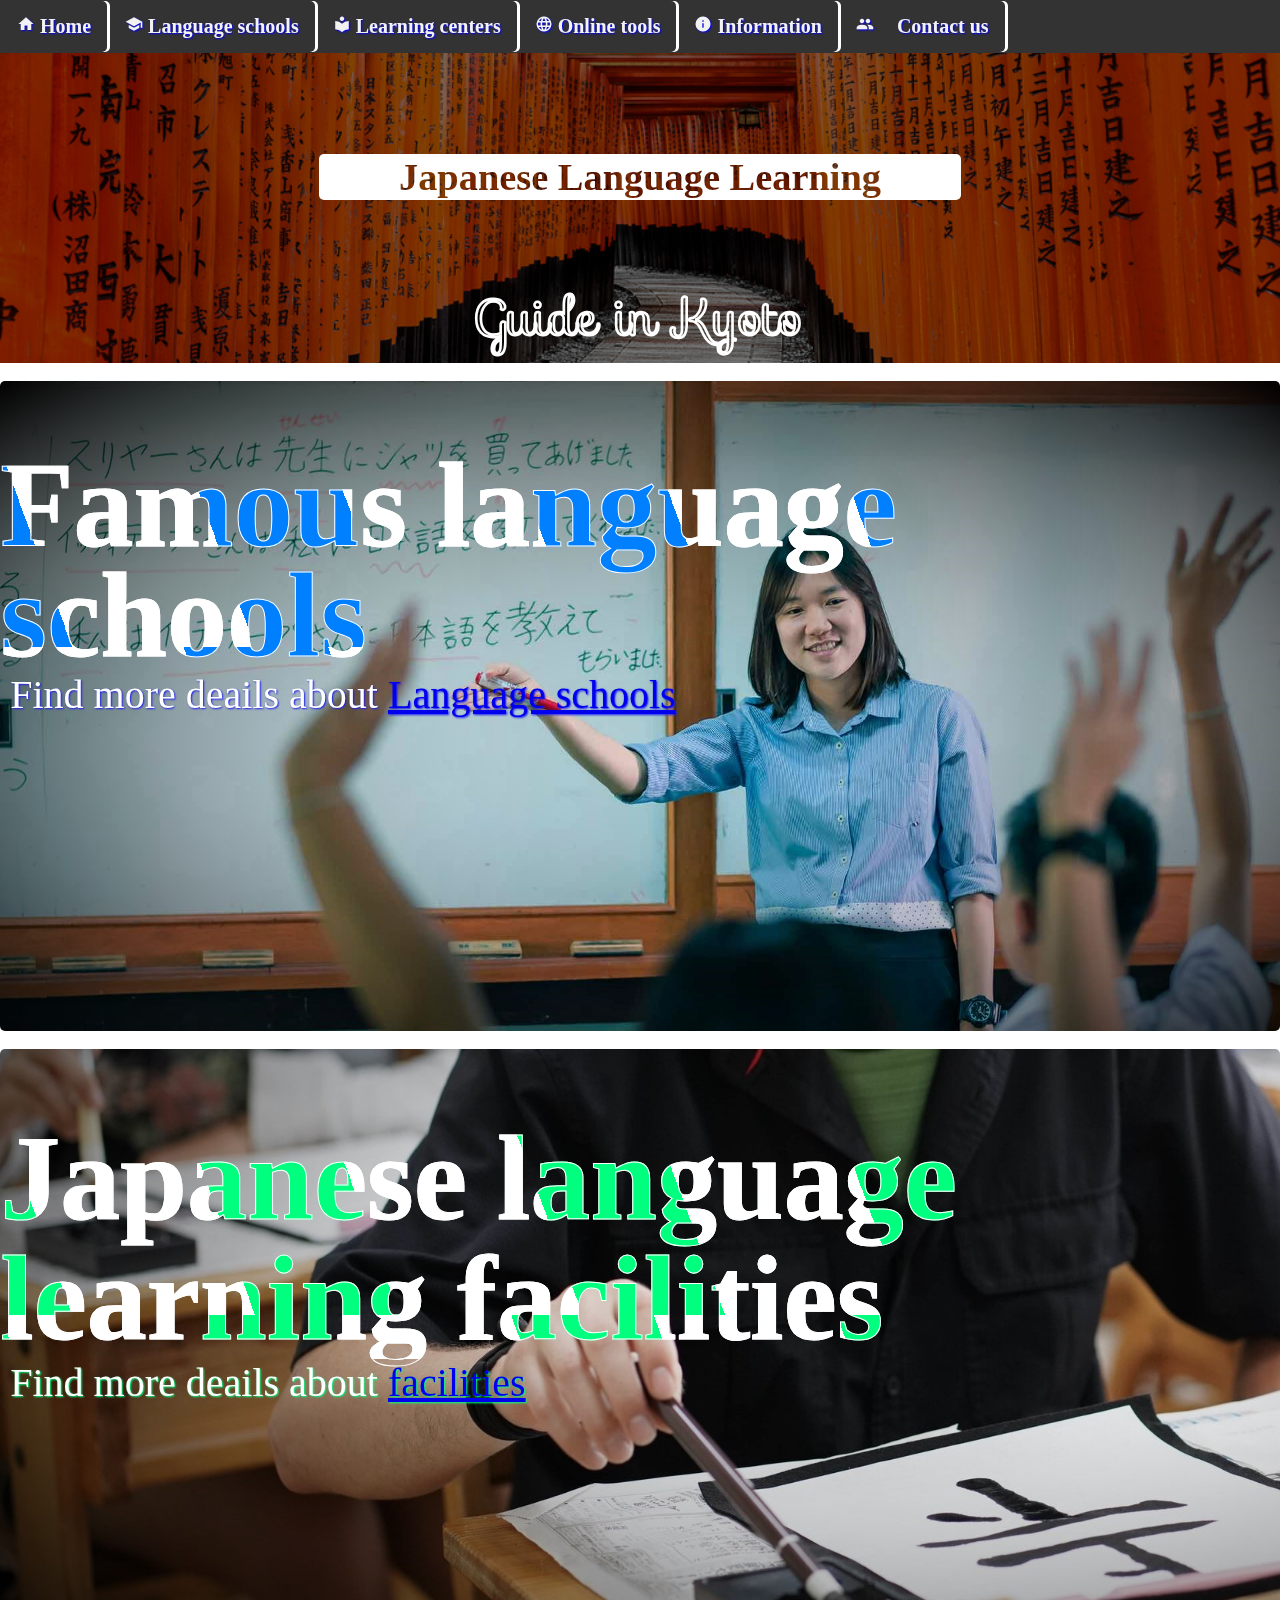
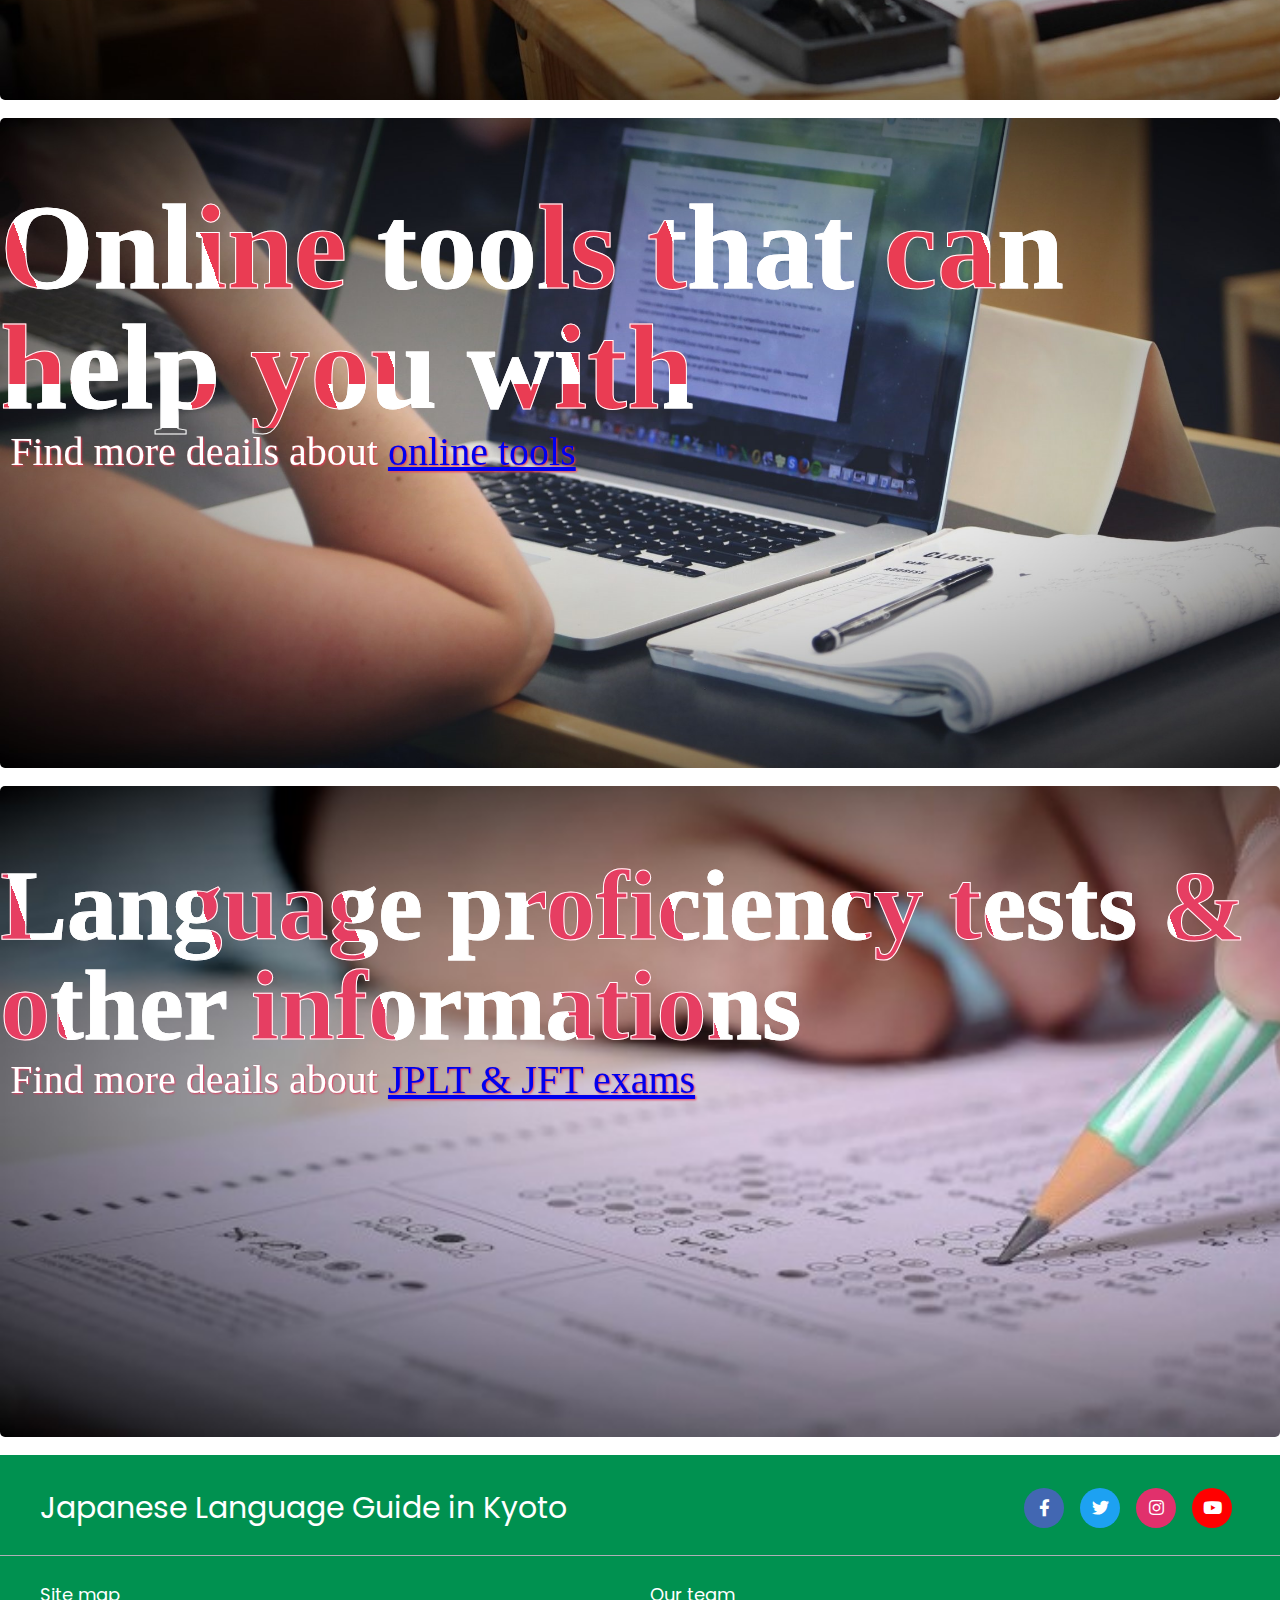
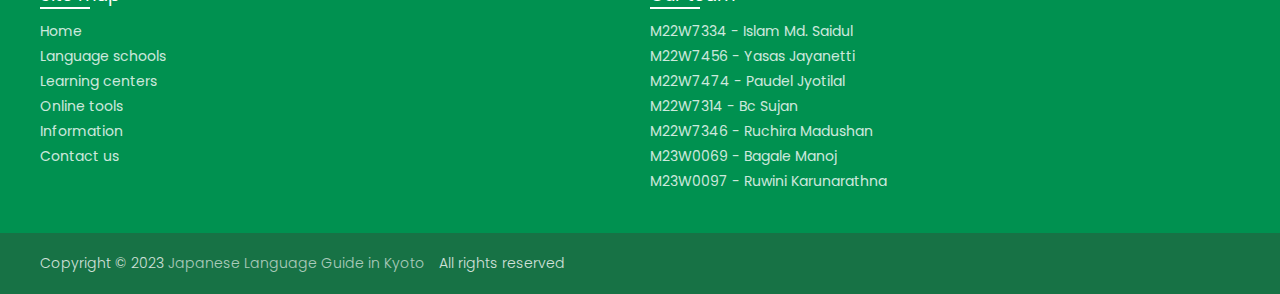
<file: index.html>
<!DOCTYPE html>
<html>
	<head>
		<meta charset="UTF-8" />
		<meta name="viewport" content="width=device-width, initial-scale=1.0" />
		<link rel="stylesheet" href="https://fonts.googleapis.com/icon?family=Material+Icons">
		<link rel="stylesheet" href="https://cdnjs.cloudflare.com/ajax/libs/font-awesome/5.15.2/css/all.min.css"/>
		<link rel="stylesheet" href="css/styles.css">
		
		<!-- Bootstrap -->
		<link rel="stylesheet" href="https://cdn.jsdelivr.net/npm/bootstrap@5.2.3/dist/css/bootstrap.min.css"
		integrity="sha384-rbsA2VBKQhggwzxH7pPCaAqO46MgnOM80zW1RWuH61DGLwZJEdK2Kadq2F9CUG65"
		crossorigin="anonymous"
		/>
		<script
		src="https://cdn.jsdelivr.net/npm/bootstrap@5.2.3/dist/js/bootstrap.min.js"
		integrity="sha384-cuYeSxntonz0PPNlHhBs68uyIAVpIIOZZ5JqeqvYYIcEL727kskC66kF92t6Xl2V"
		crossorigin="anonymous"
		/>
		</script>
		
		<title>Japanese Language Guide in Kyoto</title>
	</head>
	
	<body>
		<!-- navigation bar -->
		<div class="topnav">
		  <a class="home" href="index.html"><i class="material-icons">home</i>  Home	</a>
		  
		  <a href="pages/language_schools.html"><i class="material-icons">school</i>  Language schools</a>
		  
		  <a href="pages/learning_centers.html"><i class="material-icons">local_library</i>  Learning centers</a>
		  
		  <a href="pages/online_tools.html"><i class="material-icons">language</i>  Online tools</a>
		   
		  <a href="pages/info.html"><i class="material-icons">info</i> Information</a>
		   
		  <a class="contact" href="pages/contact_us.html"><i class="material-icons">groups</i>  Contact us</a>
		   
		   
		</div>
		
		<!-- header section -->
		<div class="header">
		  <div class="text">Japanese Language Learning</div>
		  <div class="subtext">
		  <h2><span>Guide </span><span>in </span><span>Kyoto </span></div></h2>
		</div>
		
		</br>
		<!-- Content section -->
		<div class="maincontent">
			
			<div class="school">
				<div class="school-text">
					
					<h2>Famous language schools</h2>
					<p>Find more deails about <a href="pages/language_schools.html">Language schools</a></p>
			
				</div>
			</div>
			</br>
			
			<div class="center">
				<div class="center-text">
					
					<h2>Japanese language learning facilities </h2>
					<p>Find more deails about <a href="pages/learning_centers.html"> facilities</a></p>
			
				</div>
			</div>
			</br>
			
			<div class="web">
				<div class="web-text">
					
					<h2>Online tools that can help you with </h2>
					<p>Find more deails about <a href="pages/online_tools.html"> online tools</a></p>
			
				</div>
			</div>
			</br>
			
			<div class="info">
						<div class="info-text">
							
							<h2>Language proficiency tests & other informations </h2>
							<p>Find more deails about <a href="pages/info.html"> JPLT & JFT exams</a></p>
					
						</div>
					</div>
					</br>
		</div>
		
		<!-- footer Section -->
        <footer>
		<div class="content">
		  <div class="top">
			<div class="logo-details">
			  <span class="logo_name">Japanese Language Guide in Kyoto</span>
			</div>
			<div class="media-icons">
			  <a href="#"><i class="fab fa-facebook-f"></i></a>
			  <a href="#"><i class="fab fa-twitter"></i></a>
			  <a href="#"><i class="fab fa-instagram"></i></a>
			  <a href="#"><i class="fab fa-youtube"></i></a>
			</div>
		  </div>
		  <div class="link-boxes">
			<ul class="box">
			  <li class="link_name">Site map</li>
			  <li><a href="index.html">Home</a></li>
			  <li><a href="pages/language_schools.html">Language schools</a></li>
			  <li><a href="pages/learning_centers.html">Learning centers</a></li>
			  <li><a href="pages/online_tools.html">Online tools</a></li>
			  <li><a href="pages/info.html">Information</a></li>
			  <li><a href="pages/contact_us.html">Contact us</a></li>
			</ul>
			<ul class="box">
			  <li class="link_name">Our team</li>
			  <li><a href="#">M22W7334 - Islam Md. Saidul</a></li>
			  <li><a href="#">M22W7456 - Yasas Jayanetti</a></li>
			  <li><a href="#">M22W7474 - Paudel Jyotilal</a></li>
			  <li><a href="#">M22W7314 - Bc Sujan</a></li>
			  <li><a href="#">M22W7346 - Ruchira Madushan</a></li>
			  <li><a href="#">M23W0069 - Bagale Manoj</a></li>
			  <li><a href="#">M23W0097 - Ruwini Karunarathna</a></li>
			</ul>
			
		  </div>
		</div>
		<div class="bottom-details">
		  <div class="bottom_text">
			<span class="copyright_text">Copyright © 2023 <a href="#">Japanese Language Guide in Kyoto</a> All rights reserved</span>
		  </div>
		</div>
		
		</footer>
	
		
		
		 
	</body>
</html>
</file>
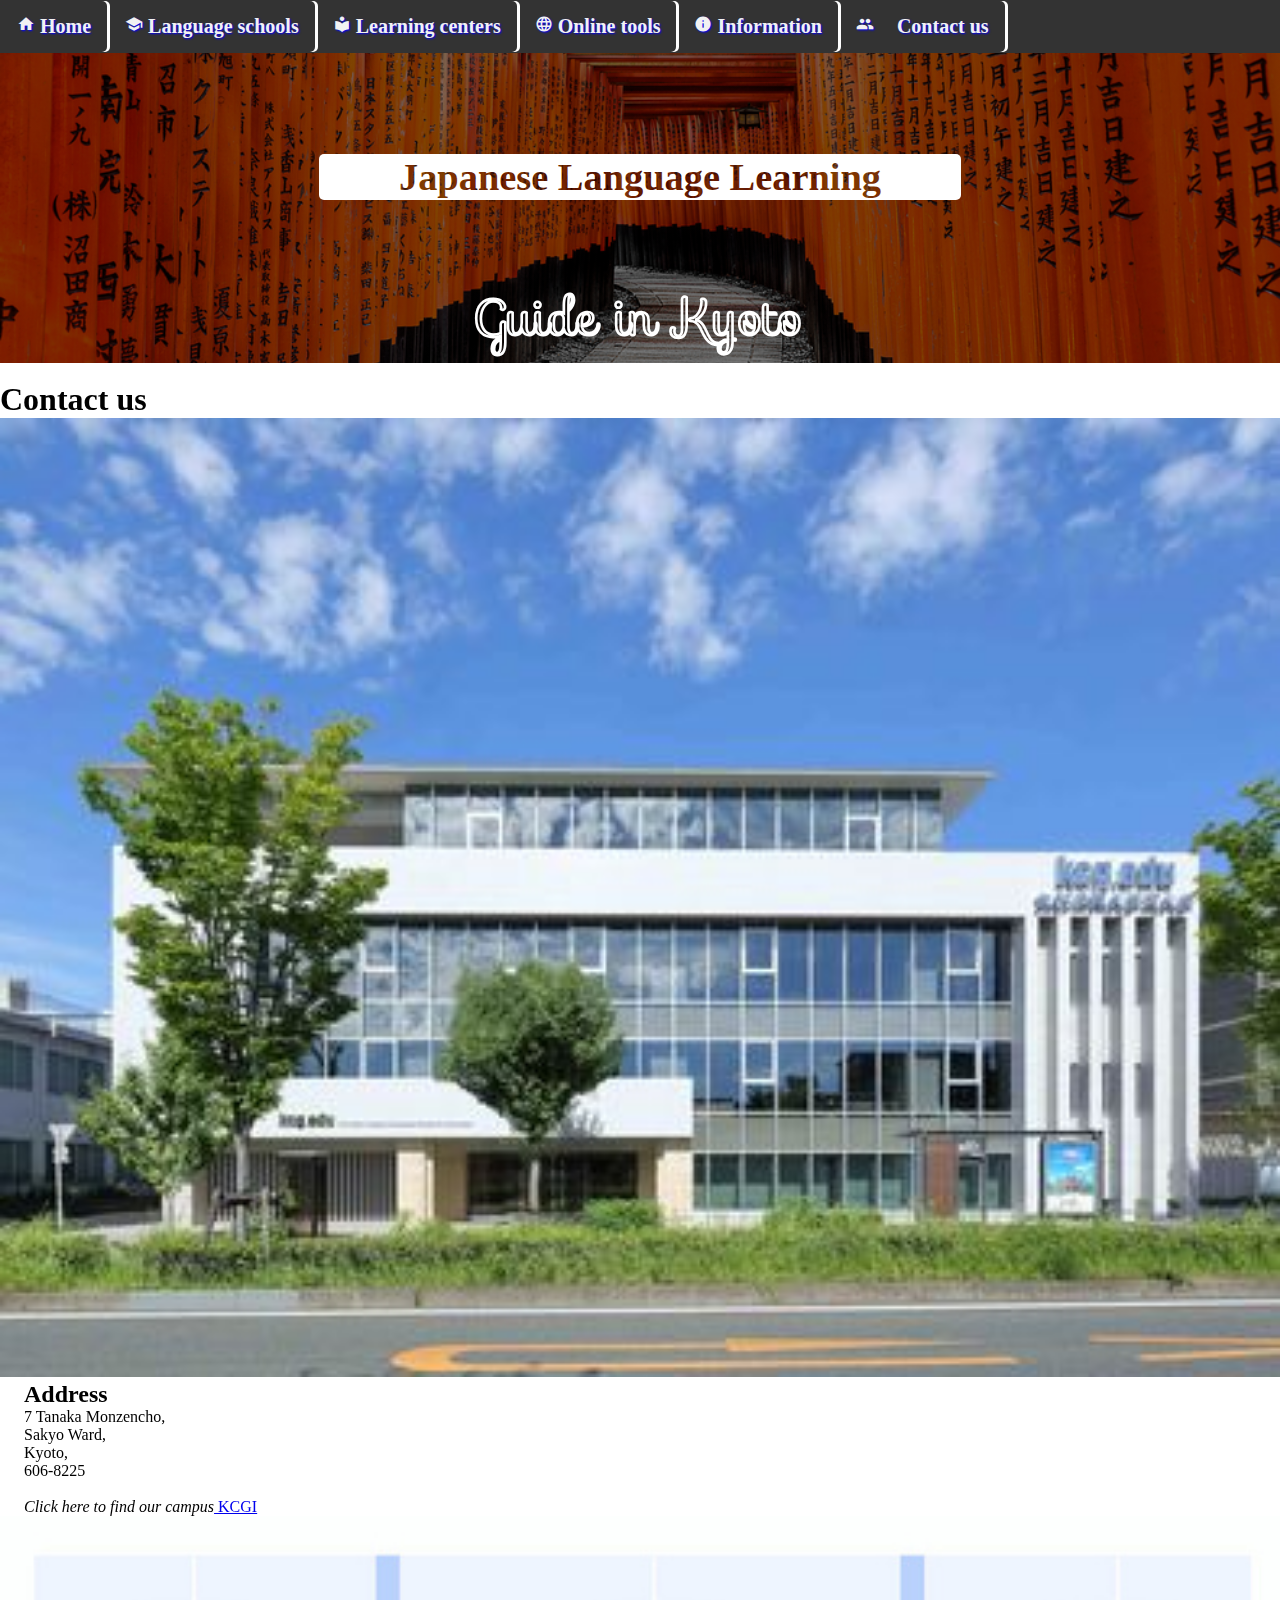
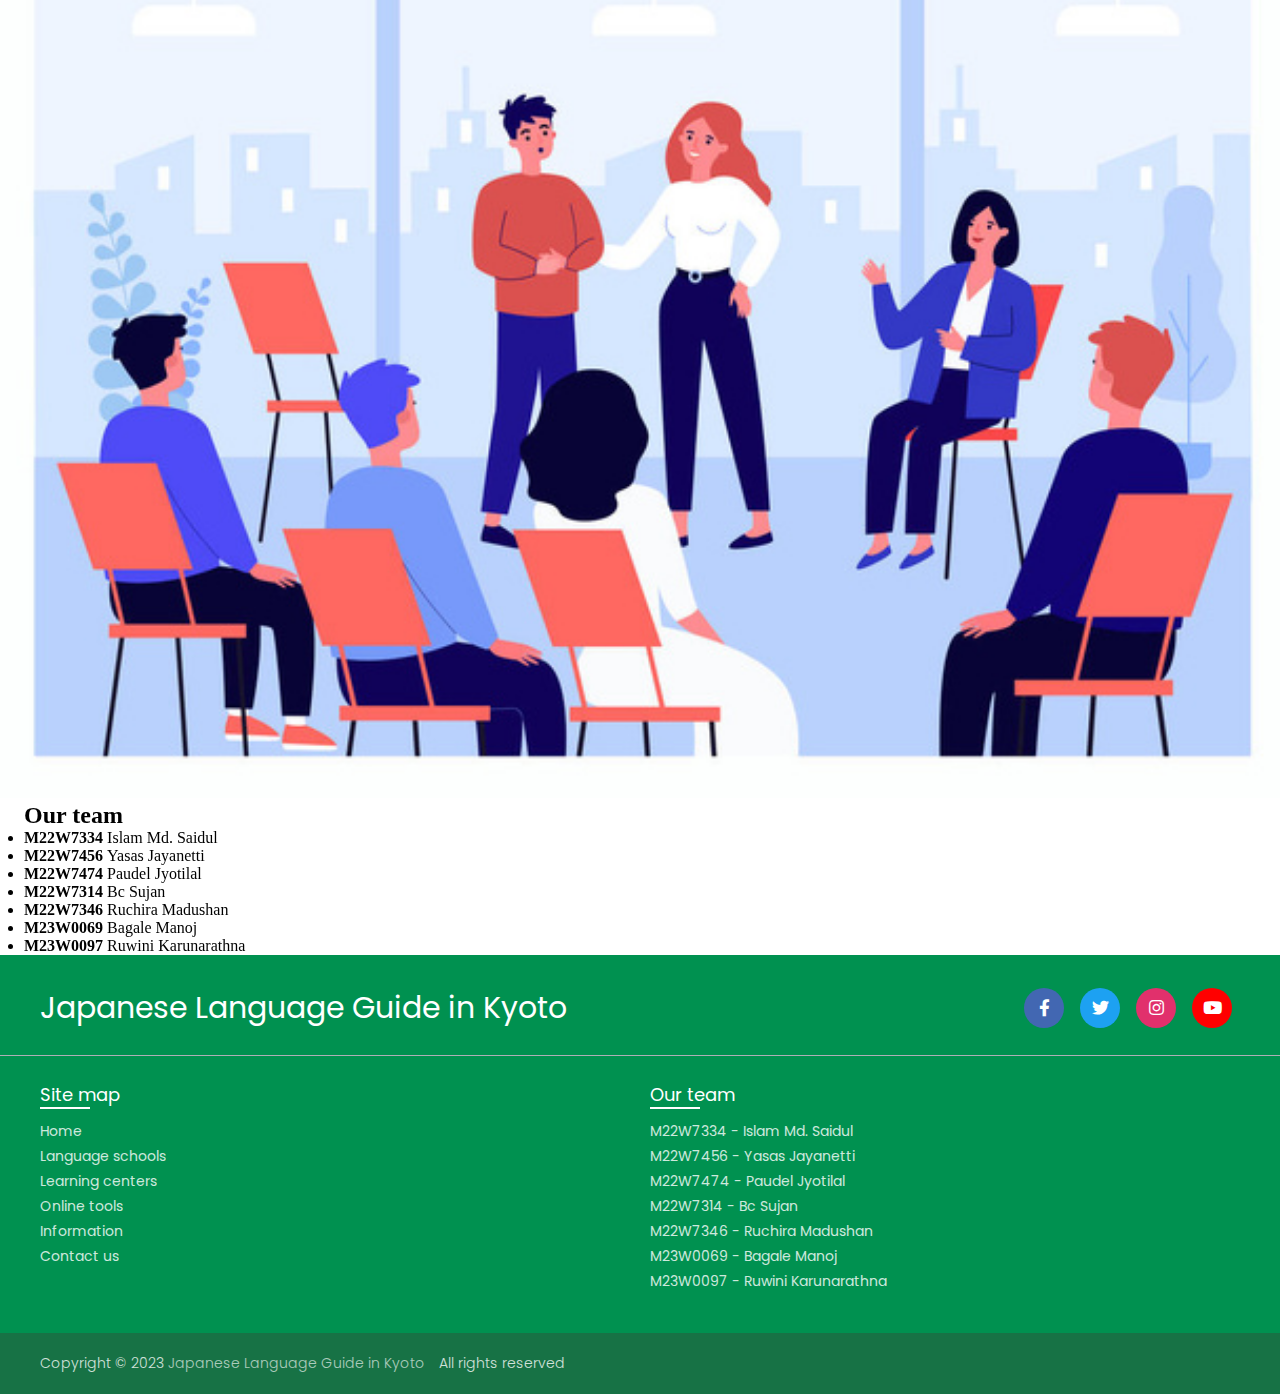
<file: pages/contact_us.html>
<!DOCTYPE html>
<html>
	<head>
		<meta charset="UTF-8" />
		<meta name="viewport" content="width=device-width, initial-scale=1.0" />
		<link rel="stylesheet" href="https://fonts.googleapis.com/icon?family=Material+Icons">
		<link rel="stylesheet" href="https://cdnjs.cloudflare.com/ajax/libs/font-awesome/5.15.2/css/all.min.css"/>
		<link rel="stylesheet" href="../css/styles.css">
		<link rel="stylesheet" href="../css/styles2.css">
		
		<!-- Bootstrap -->
		<link rel="stylesheet" href="https://cdn.jsdelivr.net/npm/bootstrap@5.2.3/dist/css/bootstrap.min.css"
		integrity="sha384-rbsA2VBKQhggwzxH7pPCaAqO46MgnOM80zW1RWuH61DGLwZJEdK2Kadq2F9CUG65"
		crossorigin="anonymous"
		/>
		<script
		src="https://cdn.jsdelivr.net/npm/bootstrap@5.2.3/dist/js/bootstrap.min.js"
		integrity="sha384-cuYeSxntonz0PPNlHhBs68uyIAVpIIOZZ5JqeqvYYIcEL727kskC66kF92t6Xl2V"
		crossorigin="anonymous"
		/>
		</script>
		
		
		<title>Japanese Language Guide in Kyoto</title>
	</head>
	
	<body>
		<!-- navigation bar -->
		<div class="topnav">
		  <a class="home" href="../index.html"><i class="material-icons">home</i>  Home	</a>
		  
		  <a href="language_schools.html"><i class="material-icons">school</i>  Language schools</a>
		  
		  <a href="learning_centers.html"><i class="material-icons">local_library</i>  Learning centers</a>
		  
		  <a href="online_tools.html"><i class="material-icons">language</i>  Online tools</a>
		   
		  <a href="info.html"><i class="material-icons">info</i> Information</a>
		   
		  <a class="contact" href="contact_us.html"><i class="material-icons">groups</i>  Contact us</a>
		   
		</div>
		
		<!-- header section -->
		<div class="header">
		  <div class="text">Japanese Language Learning</div>
		  <div class="subtext">
		  <h2><span>Guide </span><span>in </span><span>Kyoto </span></div></h2>
		</div>
		
		</br>
		
		<!-- Content section -->
		<div class="maincontent">
		<div class="online">
      <h1 class="text-center">Contact us</h1>
     
      <div class="row my-5">
        <div class="col-6 d-flex justify-content-center align-items-center flex-column">
          <div class="image">
            <img
              src="../img/contact/kcgi.jpeg"
              alt="KCGI"
            />
			
          </div>
        </div>
        <div class="col-4 d-flex justify-content-center align-items-center flex-column">
          <div class="description">
            <h2>Address</h2>
            <span>
			  7 Tanaka Monzencho,</br>Sakyo Ward,</br>Kyoto,</br>606-8225
               <br /><br />
              <em>Click here to find our campus</em><a href="https://goo.gl/maps/C5v7oVYHSjQXw46LA" target="_blank"> KCGI</a>
            </span>
          </div>
        </div>
      </div>
	 
      <div class="row my-5  flex-row-reverse">
        <div class="col-6 d-flex justify-content-center align-items-center flex-column">
          <div class="image">
            <img
              src="../img/contact/team.jpg"
              alt="Team"
            />
            
          </div>
        </div>
        <div class="col-5 d-flex justify-content-center align-items-center flex-column">
          <div class="description">
            <h2>Our team</h2>
            <span>
              <ul>
				<li><b>M22W7334 </b>Islam Md. Saidul</li>
				<li><b>M22W7456 </b>Yasas Jayanetti</li>
				<li><b>M22W7474 </b>Paudel Jyotilal</li>
				<li><b>M22W7314 </b>Bc Sujan</li>
				<li><b>M22W7346 </b>Ruchira Madushan</li>
				<li><b>M23W0069 </b>Bagale Manoj</li>
				<li><b>M23W0097 </b>Ruwini Karunarathna</li>
			  </ul>
             </span>
          </div>
        </div>
      </div>
	</div>
		
		
		<!-- footer Section -->
        <footer>
		<div class="content">
		  <div class="top">
			<div class="logo-details">
			  <span class="logo_name">Japanese Language Guide in Kyoto</span>
			</div>
			<div class="media-icons">
			  <a href="#"><i class="fab fa-facebook-f"></i></a>
			  <a href="#"><i class="fab fa-twitter"></i></a>
			  <a href="#"><i class="fab fa-instagram"></i></a>
			  <a href="#"><i class="fab fa-youtube"></i></a>
			</div>
		  </div>
		  <div class="link-boxes">
			<ul class="box">
			  <li class="link_name">Site map</li>
			  <li><a href="../index.html">Home</a></li>
			  <li><a href="language_schools.html">Language schools</a></li>
			  <li><a href="learning_centers.html">Learning centers</a></li>
			  <li><a href="online_tools.html">Online tools</a></li>
			  <li><a href="info.html">Information</a></li>
			  <li><a href="contact_us.html">Contact us</a></li>
			</ul>
			<ul class="box">
			  <li class="link_name">Our team</li>
			  <li><a href="#">M22W7334 - Islam Md. Saidul</a></li>
			  <li><a href="#">M22W7456 - Yasas Jayanetti</a></li>
			  <li><a href="#">M22W7474 - Paudel Jyotilal</a></li>
			  <li><a href="#">M22W7314 - Bc Sujan</a></li>
			  <li><a href="#">M22W7346 - Ruchira Madushan</a></li>
			  <li><a href="#">M23W0069 - Bagale Manoj</a></li>
			  <li><a href="#">M23W0097 - Ruwini Karunarathna</a></li>
			</ul>
			
		  </div>
		</div>
		<div class="bottom-details">
		  <div class="bottom_text">
			<span class="copyright_text">Copyright © 2023 <a href="#">Japanese Language Guide in Kyoto</a> All rights reserved</span>
		  </div>
		</div>
		
		</footer>
	
		
		
		 
	</body>
</html>
</file>
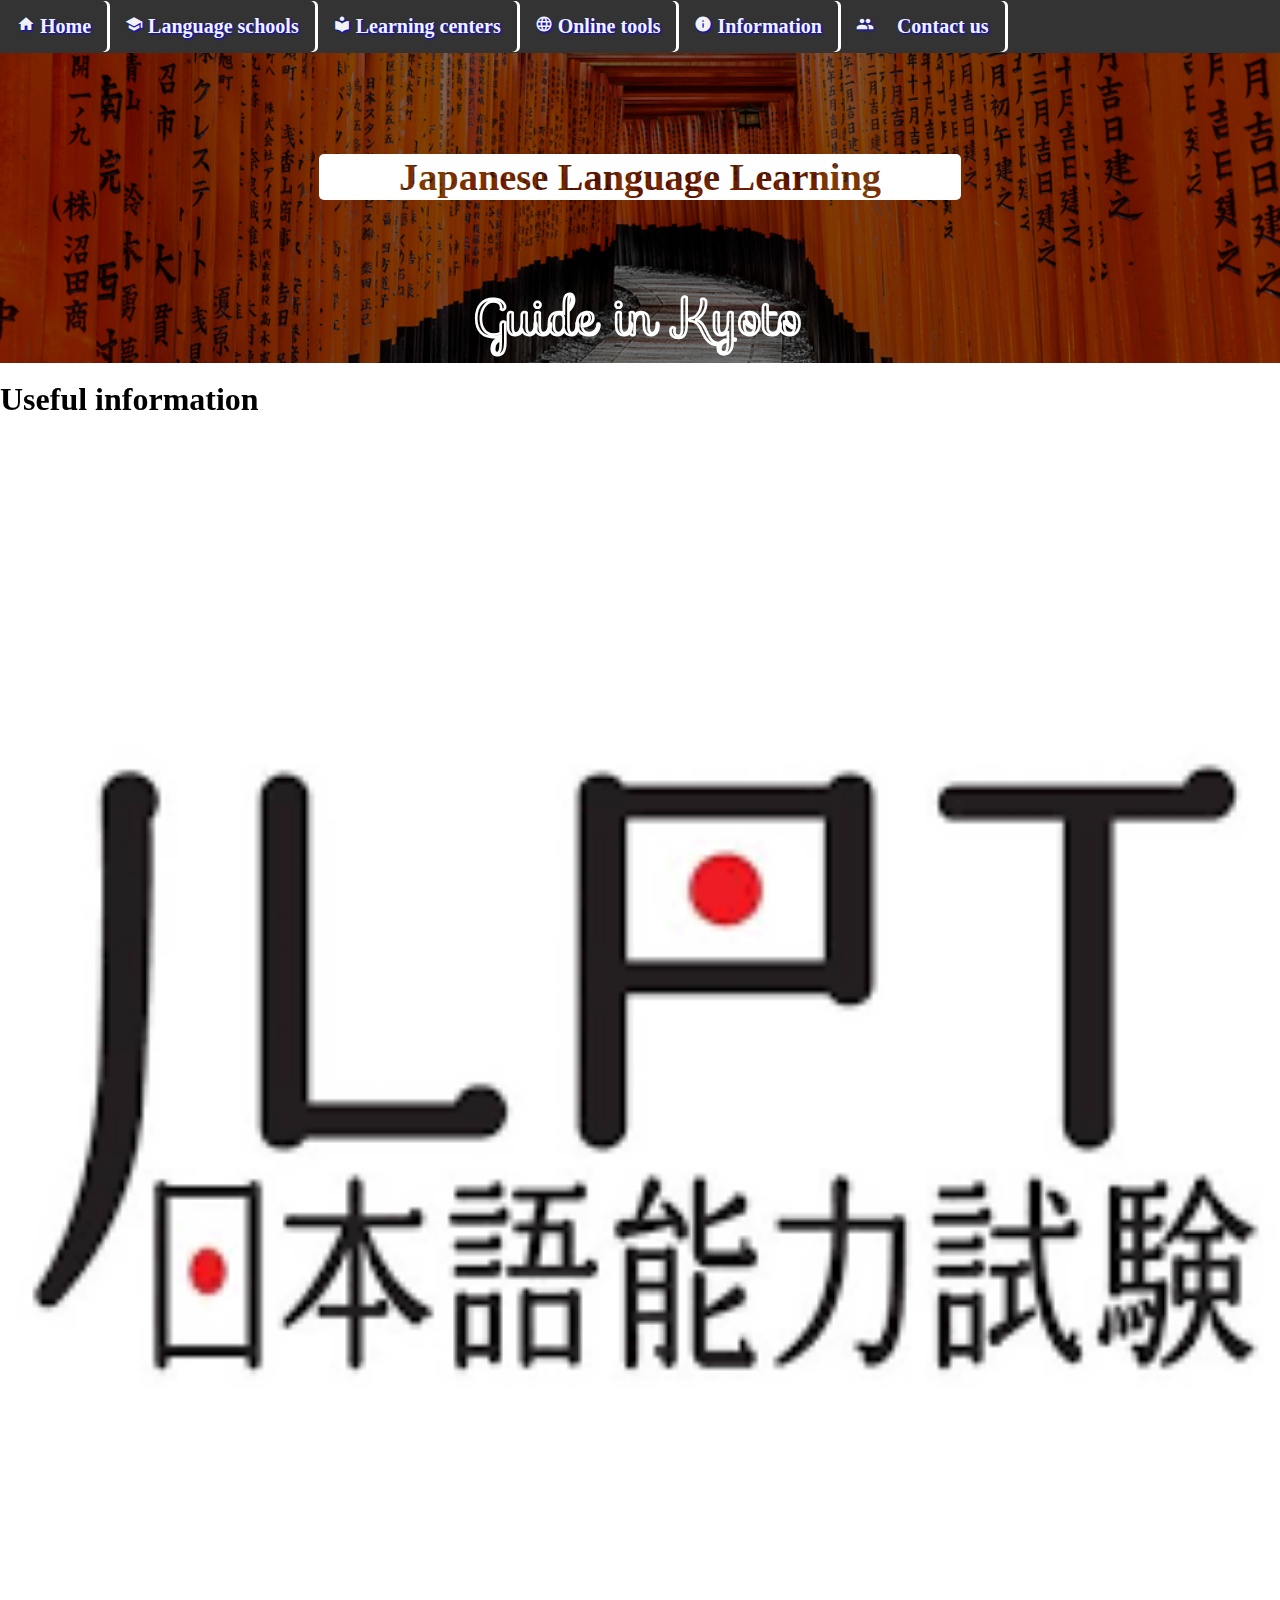
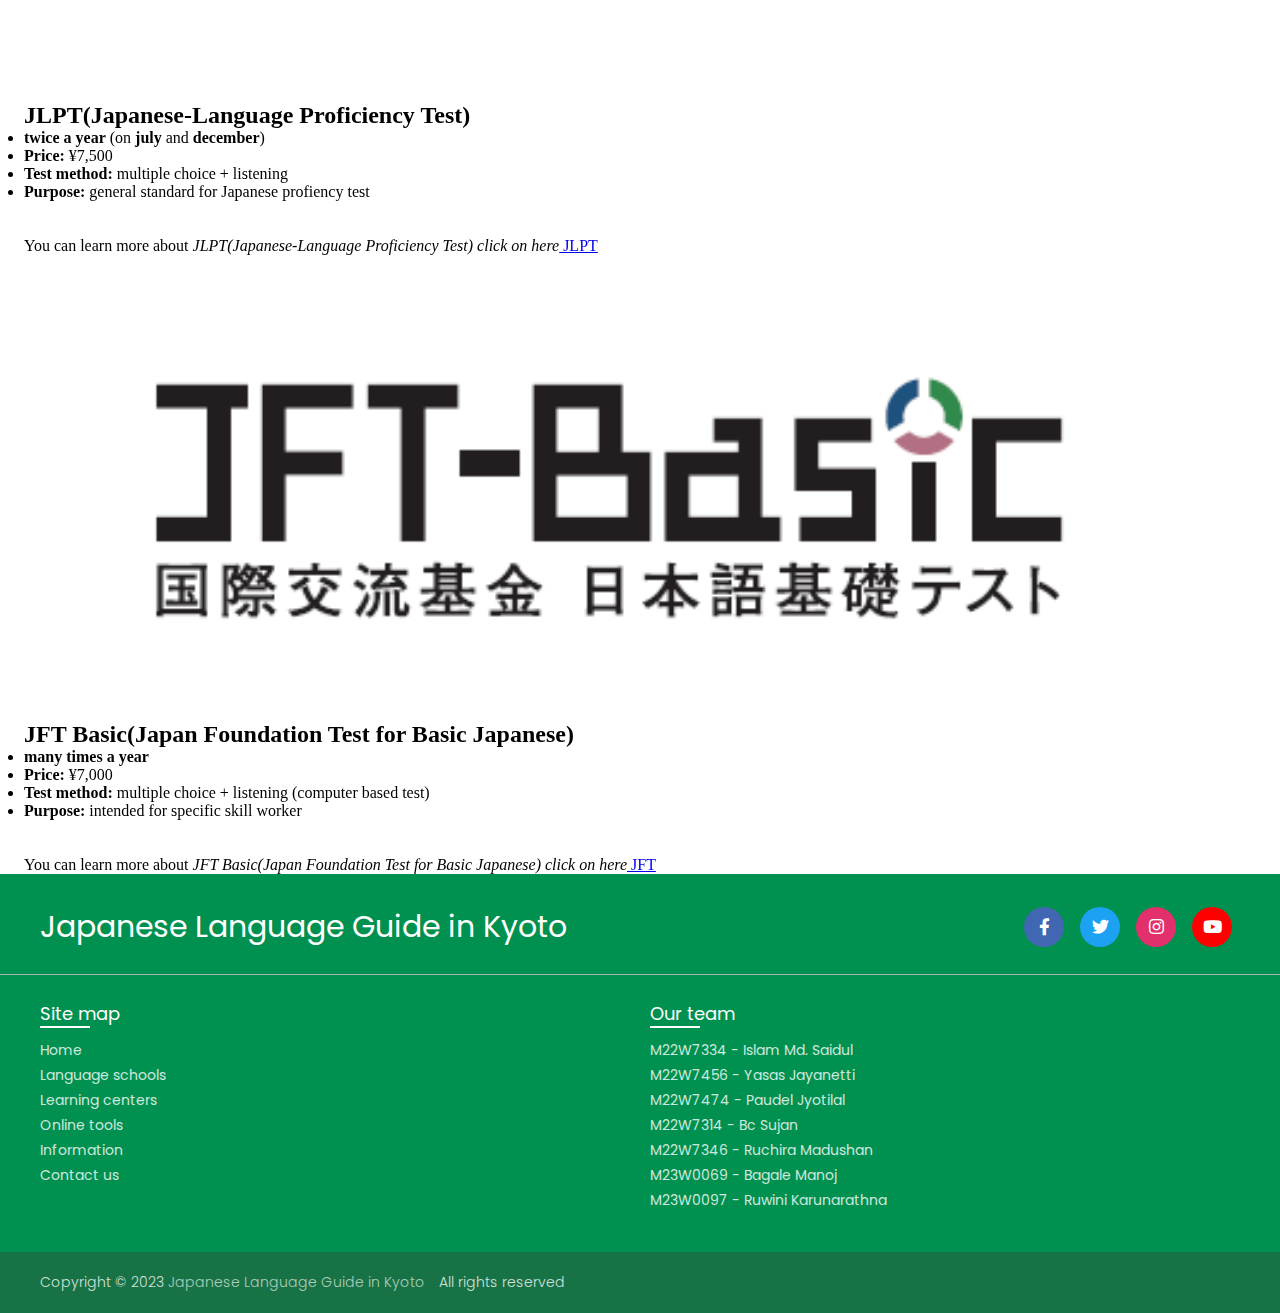
<file: pages/info.html>
<!DOCTYPE html>
<html>
	<head>
		<meta charset="UTF-8" />
		<meta name="viewport" content="width=device-width, initial-scale=1.0" />
		<link rel="stylesheet" href="https://fonts.googleapis.com/icon?family=Material+Icons">
		<link rel="stylesheet" href="https://cdnjs.cloudflare.com/ajax/libs/font-awesome/5.15.2/css/all.min.css"/>
		<link rel="stylesheet" href="../css/styles.css">
		<link rel="stylesheet" href="../css/styles2.css">
		
		<!-- Bootstrap -->
		<link rel="stylesheet" href="https://cdn.jsdelivr.net/npm/bootstrap@5.2.3/dist/css/bootstrap.min.css"
		integrity="sha384-rbsA2VBKQhggwzxH7pPCaAqO46MgnOM80zW1RWuH61DGLwZJEdK2Kadq2F9CUG65"
		crossorigin="anonymous"
		/>
		<script
		src="https://cdn.jsdelivr.net/npm/bootstrap@5.2.3/dist/js/bootstrap.min.js"
		integrity="sha384-cuYeSxntonz0PPNlHhBs68uyIAVpIIOZZ5JqeqvYYIcEL727kskC66kF92t6Xl2V"
		crossorigin="anonymous"
		/>
		</script>
		
		<title>Japanese Language Guide in Kyoto</title>
	</head>
	
	<body>
		<!-- navigation bar -->
		<div class="topnav">
		  <a class="home" href="../index.html"><i class="material-icons">home</i>  Home	</a>
		  
		  <a href="language_schools.html"><i class="material-icons">school</i>  Language schools</a>
		  
		  <a href="learning_centers.html"><i class="material-icons">local_library</i>  Learning centers</a>
		  
		  <a href="online_tools.html"><i class="material-icons">language</i>  Online tools</a>
		   
		  <a href="info.html"><i class="material-icons">info</i> Information</a>
		   
		  <a class="contact" href="contact_us.html"><i class="material-icons">groups</i>  Contact us</a>
		   
		   
		</div>
		
		<!-- header section -->
		<div class="header">
		  <div class="text">Japanese Language Learning</div>
		  <div class="subtext">
		  <h2><span>Guide </span><span>in </span><span>Kyoto </span></div></h2>
		</div>
		
		</br>
		
		<!-- Content section -->
		<div class="maincontent">
		<div class="online">
      <h1 class="text-center">Useful information</h1>
     
      <div class="row my-5">
        <div class="col-6 d-flex justify-content-center align-items-center flex-column">
          <div class="image">
            <img
              src="../img/info/jlpt.png"
              alt="JLPT"
            />
			
          </div>
        </div>
        <div class="col-6 d-flex justify-content-center align-items-center flex-column">
          <div class="description">
            <h2>JLPT(Japanese-Language Proficiency Test)</h2>
            <span>
			  <ul>
				<li><b>twice a year</b> (on <b>july</b> and <b>december</b>)</li>
				<li><b>Price: </b>¥7,500</li>
				<li><b>Test method: </b>multiple choice + listening</li>
				<li><b>Purpose: </b>general standard for Japanese profiency test</li>
			  </ul>
               <br /><br />
              You can learn more about <em>JLPT(Japanese-Language Proficiency Test) click on here</em><a href="https://www.jlpt.jp/e/" target="_blank"> JLPT</a>
            </span>
          </div>
        </div>
      </div>
	 
      <div class="row my-5  flex-row-reverse">
        <div class="col-6 d-flex justify-content-center align-items-center flex-column">
          <div class="image">
            <img
              src="../img/info/jft.png"
              alt="JFT"
            />
            
          </div>
        </div>
        <div class="col-5 d-flex justify-content-center align-items-center flex-column">
          <div class="description">
            <h2>JFT Basic(Japan Foundation Test for Basic Japanese)</h2>
            <span>
              <li><b>many times a year</b></li>
				<li><b>Price: </b>¥7,000</li>
				<li><b>Test method: </b>multiple choice + listening (computer based test)</li>
				<li><b>Purpose: </b>intended for specific skill worker</li>
			  </ul>
               <br /><br />
              You can learn more about <em>JFT Basic(Japan Foundation Test for Basic Japanese) click on here</em><a href="https://www.jpf.go.jp/jft-basic/e/" target="_blank"> JFT</a>
            </span>
          </div>
        </div>
      </div>
	</div>
</div>

		<!-- footer Section -->
        <footer>
		<div class="content">
		  <div class="top">
			<div class="logo-details">
			  <span class="logo_name">Japanese Language Guide in Kyoto</span>
			</div>
			<div class="media-icons">
			  <a href="#"><i class="fab fa-facebook-f"></i></a>
			  <a href="#"><i class="fab fa-twitter"></i></a>
			  <a href="#"><i class="fab fa-instagram"></i></a>
			  <a href="#"><i class="fab fa-youtube"></i></a>
			</div>
		  </div>
		  <div class="link-boxes">
			<ul class="box">
			  <li class="link_name">Site map</li>
			  <li><a href="../index.html">Home</a></li>
			  <li><a href="language_schools.html">Language schools</a></li>
			  <li><a href="learning_centers.html">Learning centers</a></li>
			  <li><a href="online_tools.html">Online tools</a></li>
			  <li><a href="info.html">Information</a></li>
			  <li><a href="contact_us.html">Contact us</a></li>
			</ul>
			<ul class="box">
			  <li class="link_name">Our team</li>
			  <li><a href="#">M22W7334 - Islam Md. Saidul</a></li>
			  <li><a href="#">M22W7456 - Yasas Jayanetti</a></li>
			  <li><a href="#">M22W7474 - Paudel Jyotilal</a></li>
			  <li><a href="#">M22W7314 - Bc Sujan</a></li>
			  <li><a href="#">M22W7346 - Ruchira Madushan</a></li>
			  <li><a href="#">M23W0069 - Bagale Manoj</a></li>
			  <li><a href="#">M23W0097 - Ruwini Karunarathna</a></li>
			</ul>
			
		  </div>
		</div>
		<div class="bottom-details">
		  <div class="bottom_text">
			<span class="copyright_text">Copyright © 2023 <a href="#">Japanese Language Guide in Kyoto</a> All rights reserved</span>
		  </div>
		</div>
		
		</footer>
	
		
		
		 
	</body>
</html>
</file>
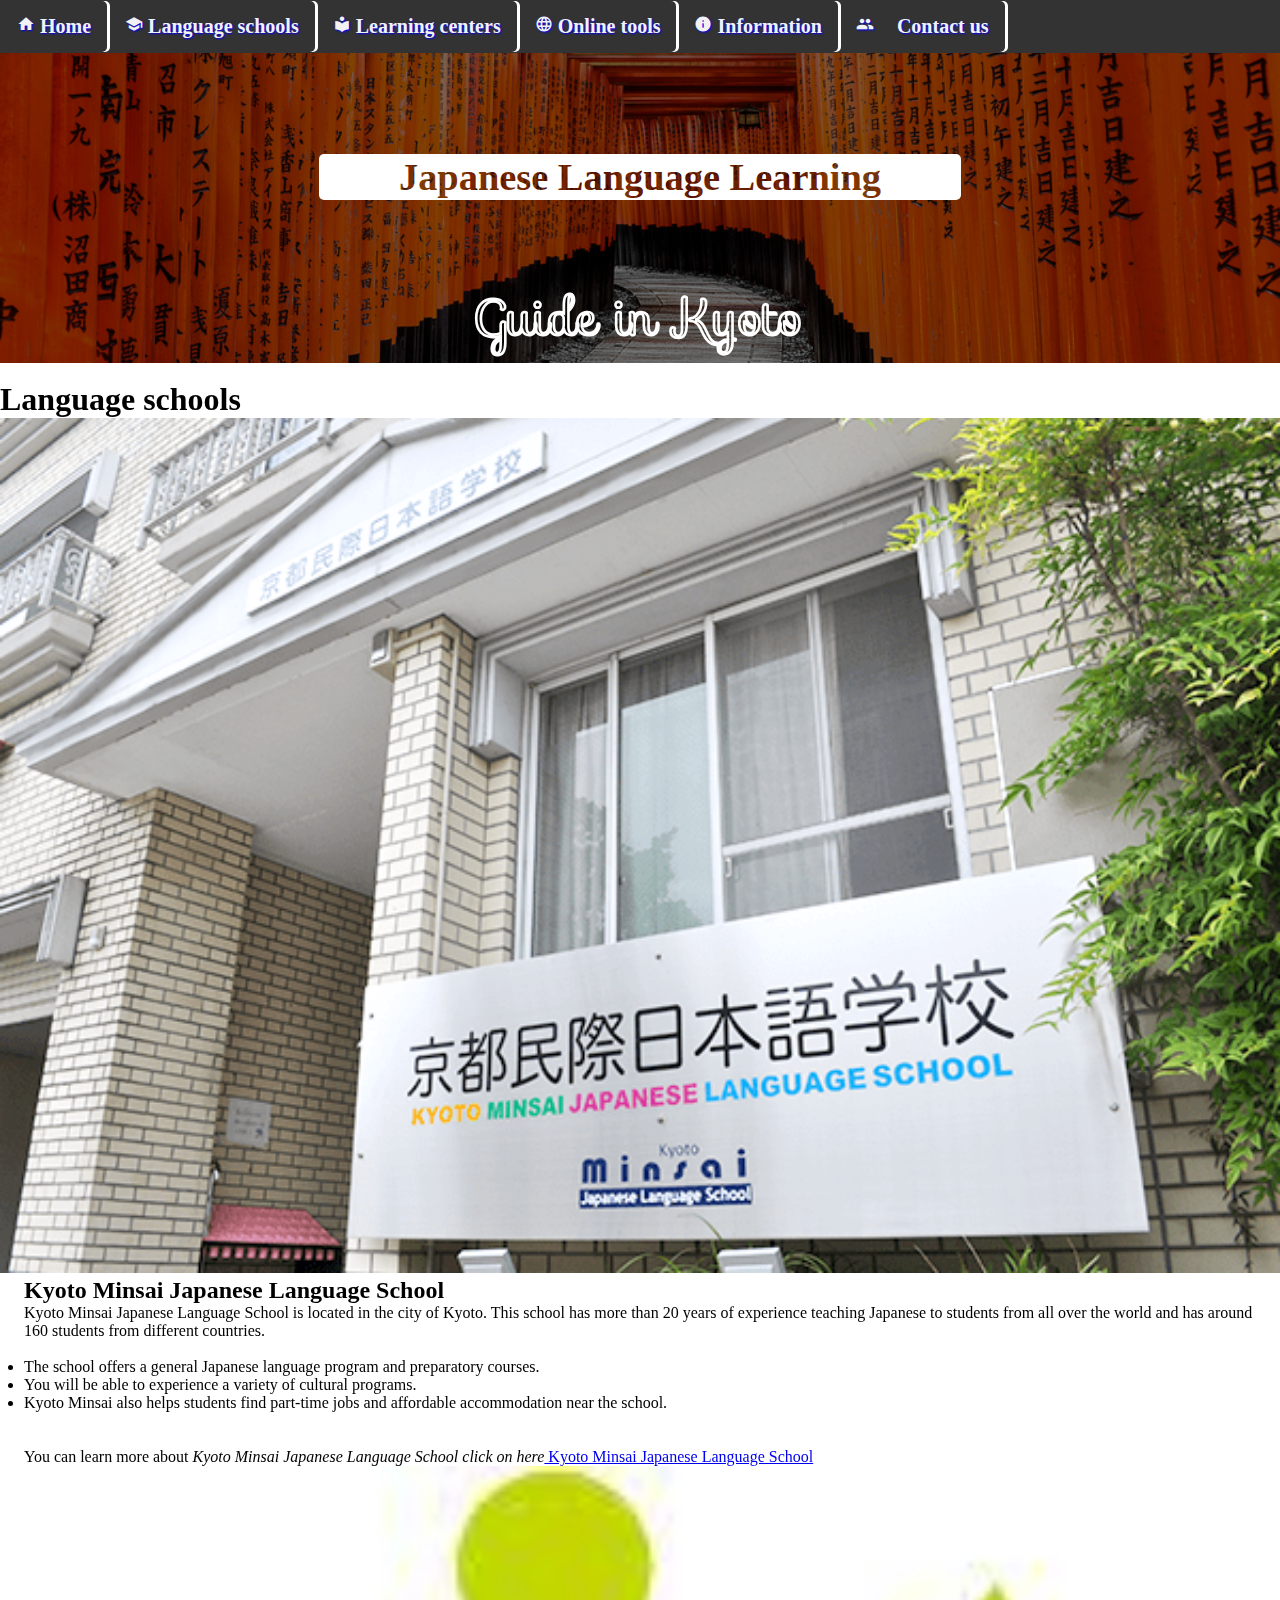
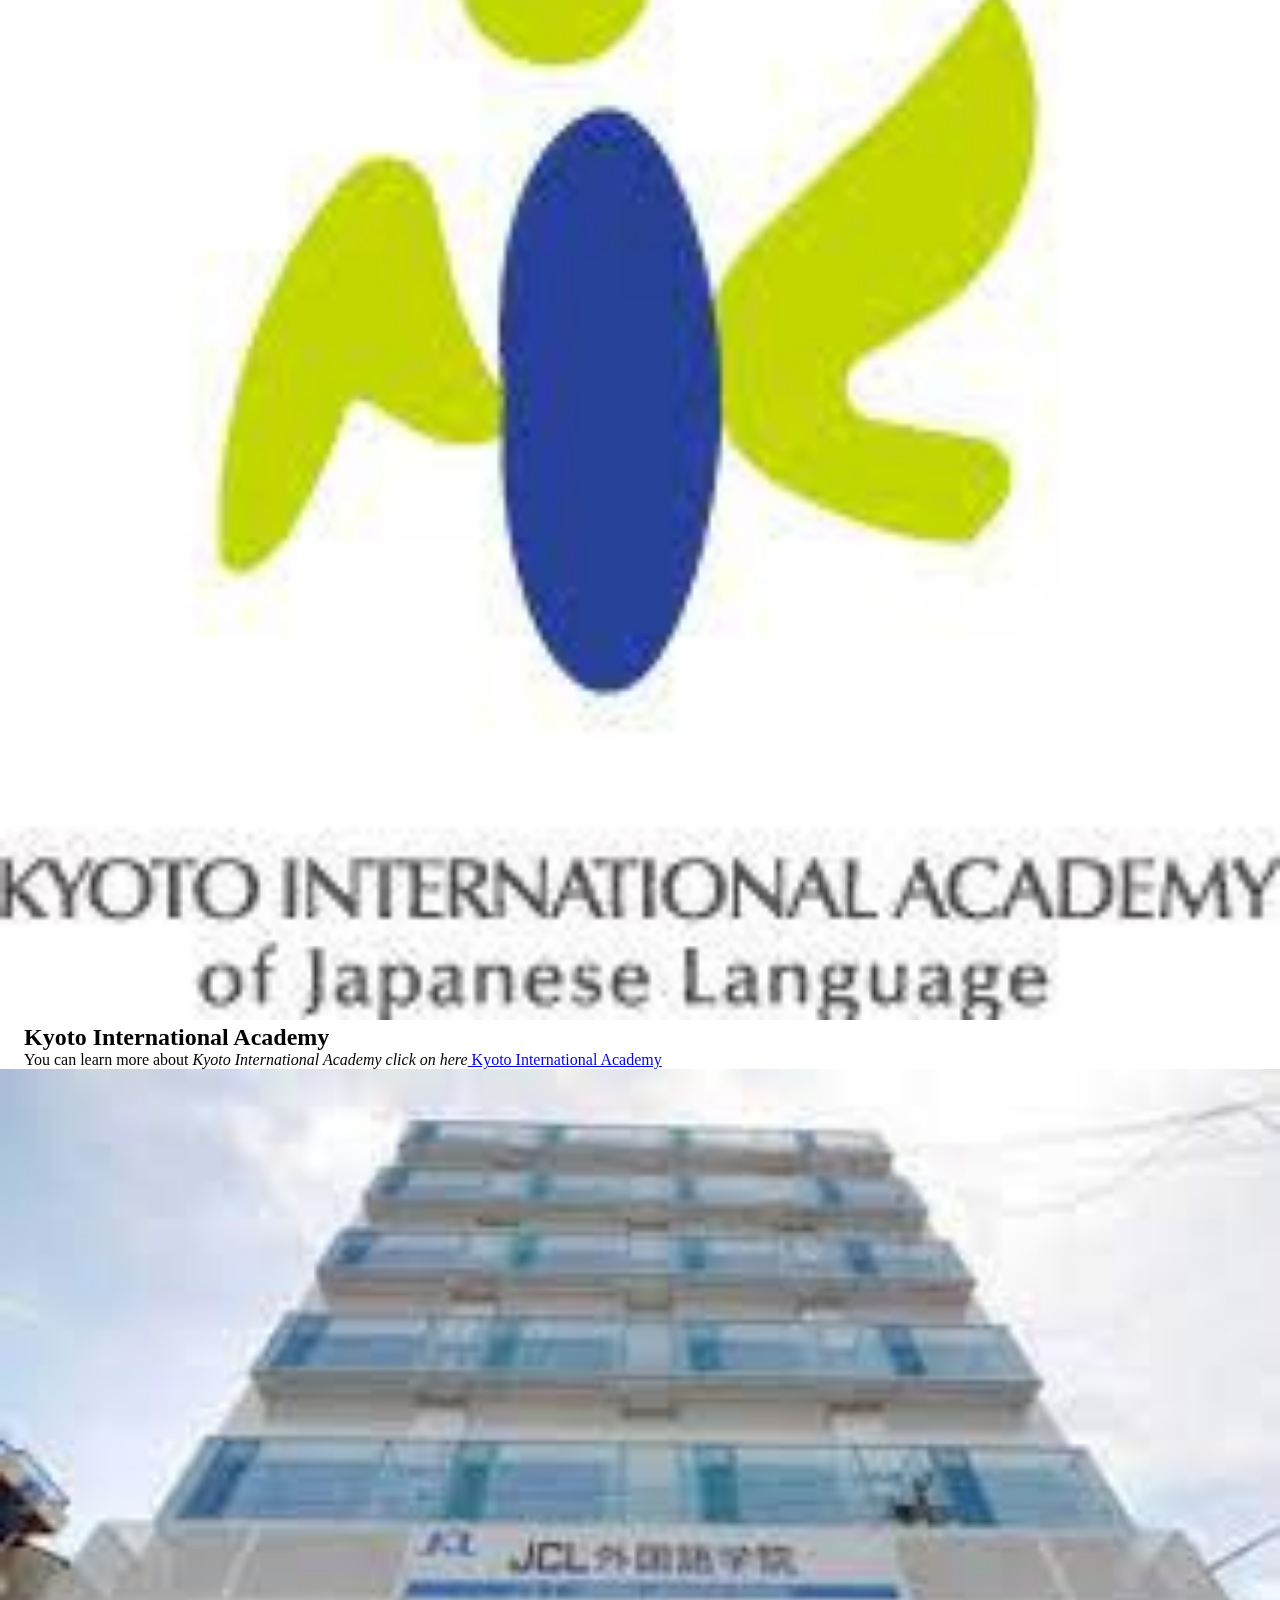
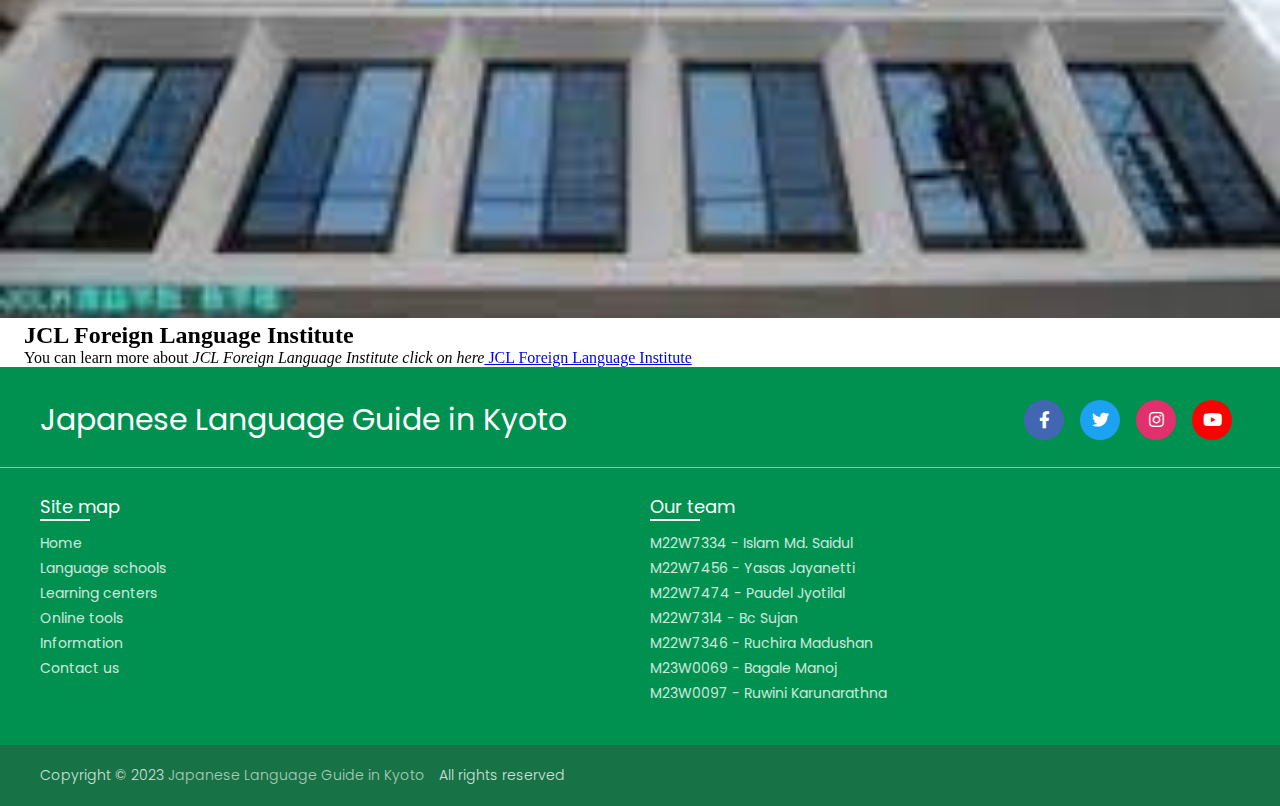
<file: pages/language_schools.html>
<!DOCTYPE html>
<html>
	<head>
		<meta charset="UTF-8" />
		<meta name="viewport" content="width=device-width, initial-scale=1.0" />
		<link rel="stylesheet" href="https://fonts.googleapis.com/icon?family=Material+Icons">
		<link rel="stylesheet" href="https://cdnjs.cloudflare.com/ajax/libs/font-awesome/5.15.2/css/all.min.css"/>
		<link rel="stylesheet" href="../css/styles.css">
		<link rel="stylesheet" href="../css/styles2.css">
		
		<!-- Bootstrap -->
		<link rel="stylesheet" href="https://cdn.jsdelivr.net/npm/bootstrap@5.2.3/dist/css/bootstrap.min.css"
		integrity="sha384-rbsA2VBKQhggwzxH7pPCaAqO46MgnOM80zW1RWuH61DGLwZJEdK2Kadq2F9CUG65"
		crossorigin="anonymous"
		/>
		<script
		src="https://cdn.jsdelivr.net/npm/bootstrap@5.2.3/dist/js/bootstrap.min.js"
		integrity="sha384-cuYeSxntonz0PPNlHhBs68uyIAVpIIOZZ5JqeqvYYIcEL727kskC66kF92t6Xl2V"
		crossorigin="anonymous"
		/>
		</script>
		
		
		<title>Japanese Language Guide in Kyoto</title>
	</head>
	
	<body>
		<!-- navigation bar -->
		<div class="topnav">
		  <a class="home" href="../index.html"><i class="material-icons">home</i>  Home	</a>
		  
		  <a href="language_schools.html"><i class="material-icons">school</i>  Language schools</a>
		  
		  <a href="learning_centers.html"><i class="material-icons">local_library</i>  Learning centers</a>
		  
		  <a href="online_tools.html"><i class="material-icons">language</i>  Online tools</a>
		  
		  <a href="info.html"><i class="material-icons">info</i> Information</a>
		   
		  <a class="contact" href="contact_us.html"><i class="material-icons">groups</i>  Contact us</a>
		    
		</div>
		
		<!-- header section -->
		<div class="header">
		  <div class="text">Japanese Language Learning</div>
		  <div class="subtext">
		  <h2><span>Guide </span><span>in </span><span>Kyoto </span></div></h2>
		</div>
		
		</br>
		
		<!-- Content section -->
		<div class="maincontent">
		<div class="online">
      <h1 class="text-center">Language schools</h1>
     
      <div class="row my-5">
        <div class="col-6 d-flex justify-content-center align-items-center flex-column">
          <div class="image">
            <img
              src="../img/schools/minsai.png"
              alt="minsai"
            />
			
          </div>
        </div>
        <div class="col-6 d-flex justify-content-center align-items-center flex-column">
          <div class="description">
            <h2>Kyoto Minsai Japanese Language School</h2>
            <span
              >Kyoto Minsai Japanese Language School is located in the city of Kyoto. 
			  This school has more than 20 years of experience teaching Japanese to students 
			  from all over the world and has around 160 students from different countries.
              <br /><br />
			  <ul>
				<li>The school offers a general Japanese language program and preparatory courses.</li>
				<li>You will be able to experience a variety of cultural programs.</li>
				<li>Kyoto Minsai also helps students find part-time jobs and affordable accommodation near the school.</li>
			  </ul>
               <br /><br />
              You can learn more about <em>Kyoto Minsai Japanese Language School click on here</em><a href="https://www.kyotominsai.co.jp/english/" target="_blank"> Kyoto Minsai Japanese Language School</a>
            </span>
          </div>
        </div>
      </div>
	 
      <div class="row my-5  flex-row-reverse">
        <div class="col-6 d-flex justify-content-center align-items-center flex-column">
          <div class="image">
            <img
              src="../img/schools/kiajl.jpg"
              alt="Kyoto International Academy"
            />
            
          </div>
        </div>
        <div class="col-5 d-flex justify-content-center align-items-center flex-column">
          <div class="description">
            <h2>Kyoto International Academy</h2>
            <span>
              
              You can learn more about <em>Kyoto International Academy click on here</em><a href="http://www.kia-ac.jp/" target="_blank"> Kyoto International Academy</a>
            </span>
          </div>
        </div>
      </div>
	 
      <div class="row my-5">
        <div class="col-6 d-flex justify-content-center align-items-center flex-column">
          <div class="image">
            <img
              src="../img/schools/jcl.jpg"
              alt="KPIC"
            />
            
          </div>
        </div>
        <div class="col-5 d-flex justify-content-center align-items-center flex-column">
          <div class="description">
            <h2>JCL Foreign Language Institute</h2>
            <span>
              
			  You can learn more about <em>JCL Foreign Language Institute click on here</em><a href="https://www.jclcram.com/ja" target="_blank"> JCL Foreign Language Institute</a>
            </span>
          </div>
        </div>
         </div> 
	</div>
		</div>
		
		
		<!-- footer Section -->
        <footer>
		<div class="content">
		  <div class="top">
			<div class="logo-details">
			  <span class="logo_name">Japanese Language Guide in Kyoto</span>
			</div>
			<div class="media-icons">
			  <a href="#"><i class="fab fa-facebook-f"></i></a>
			  <a href="#"><i class="fab fa-twitter"></i></a>
			  <a href="#"><i class="fab fa-instagram"></i></a>
			  <a href="#"><i class="fab fa-youtube"></i></a>
			</div>
		  </div>
		  <div class="link-boxes">
			<ul class="box">
			  <li class="link_name">Site map</li>
			  <li><a href="../index.html">Home</a></li>
			  <li><a href="language_schools.html">Language schools</a></li>
			  <li><a href="learning_centers.html">Learning centers</a></li>
			  <li><a href="online_tools.html">Online tools</a></li>
			  <li><a href="info.html">Information</a></li>
			  <li><a href="contact_us.html">Contact us</a></li>
			</ul>
			<ul class="box">
			  <li class="link_name">Our team</li>
			  <li><a href="#">M22W7334 - Islam Md. Saidul</a></li>
			  <li><a href="#">M22W7456 - Yasas Jayanetti</a></li>
			  <li><a href="#">M22W7474 - Paudel Jyotilal</a></li>
			  <li><a href="#">M22W7314 - Bc Sujan</a></li>
			  <li><a href="#">M22W7346 - Ruchira Madushan</a></li>
			  <li><a href="#">M23W0069 - Bagale Manoj</a></li>
			  <li><a href="#">M23W0097 - Ruwini Karunarathna</a></li>
			</ul>
			
		  </div>
		</div>
		<div class="bottom-details">
		  <div class="bottom_text">
			<span class="copyright_text">Copyright © 2023 <a href="#">Japanese Language Guide in Kyoto</a> All rights reserved</span>
		  </div>
		</div>
		
		</footer>
	
		
		
		 
	</body>
</html>
</file>
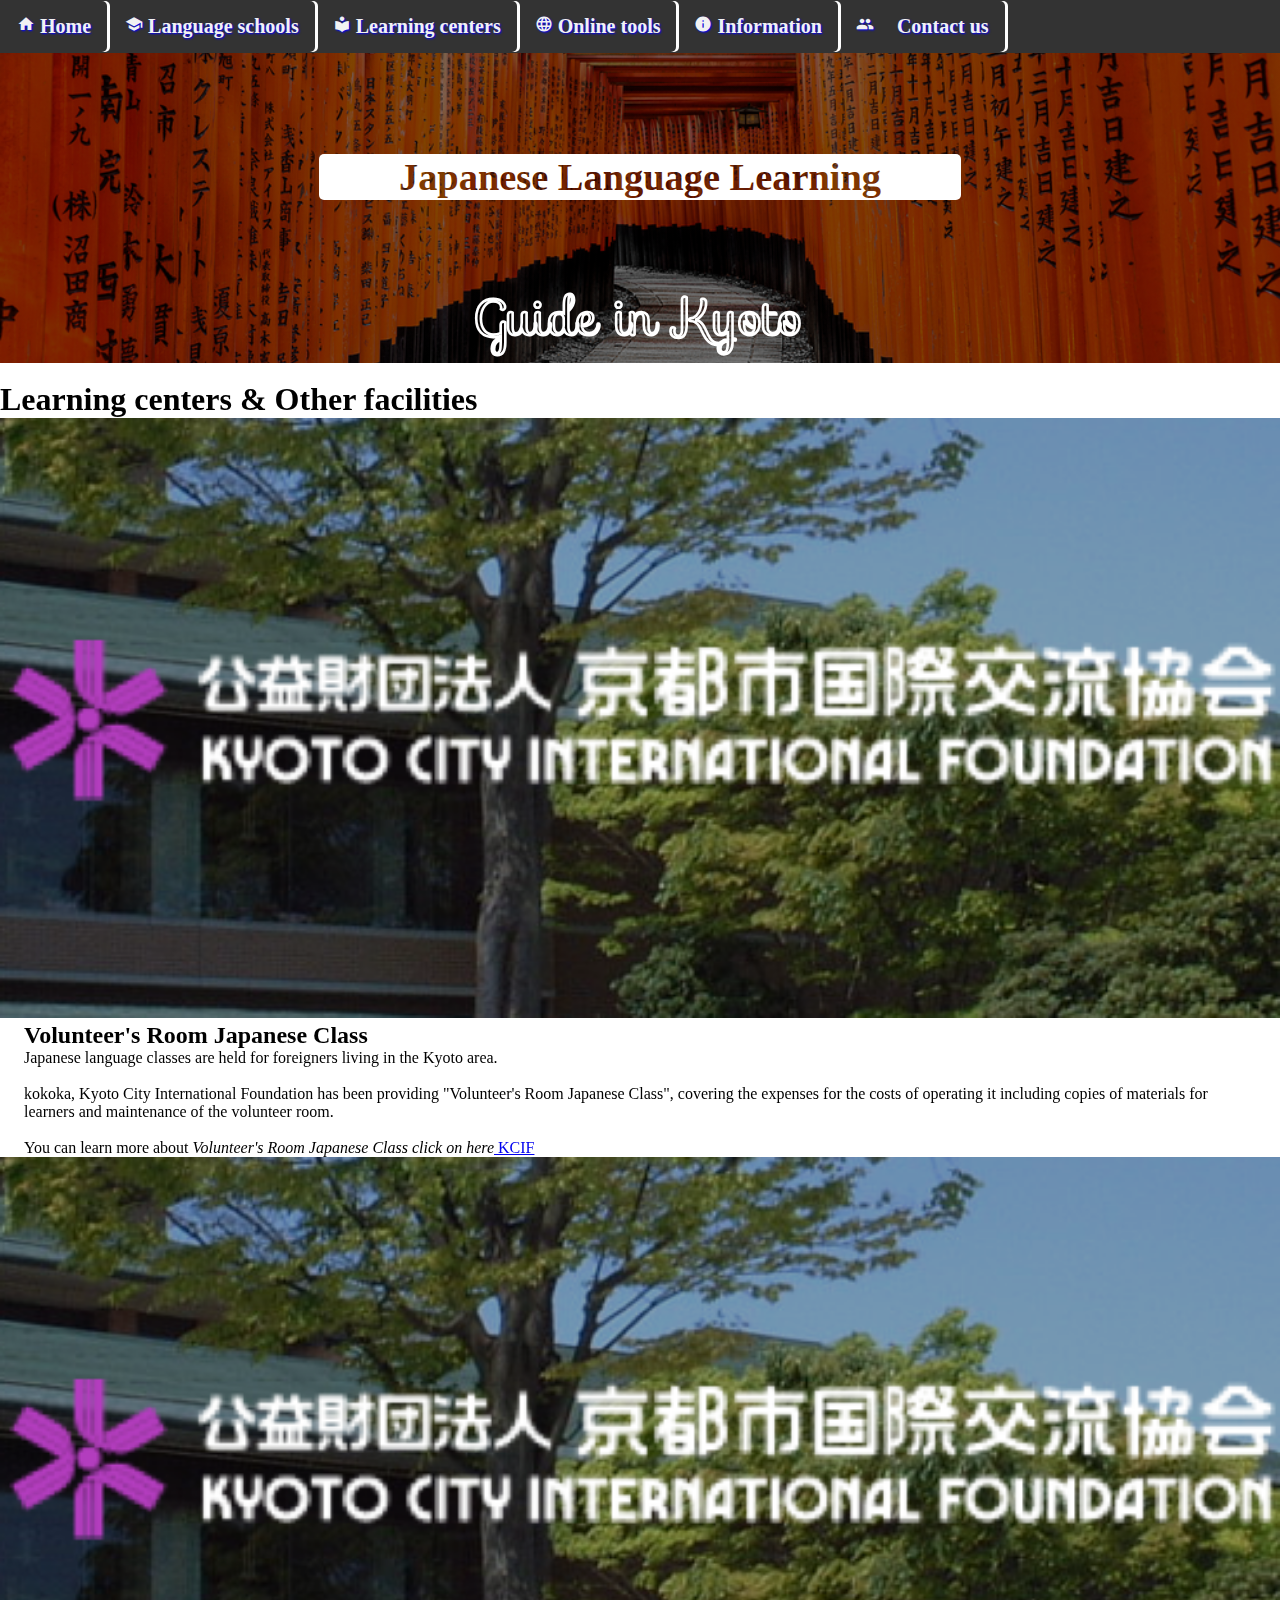
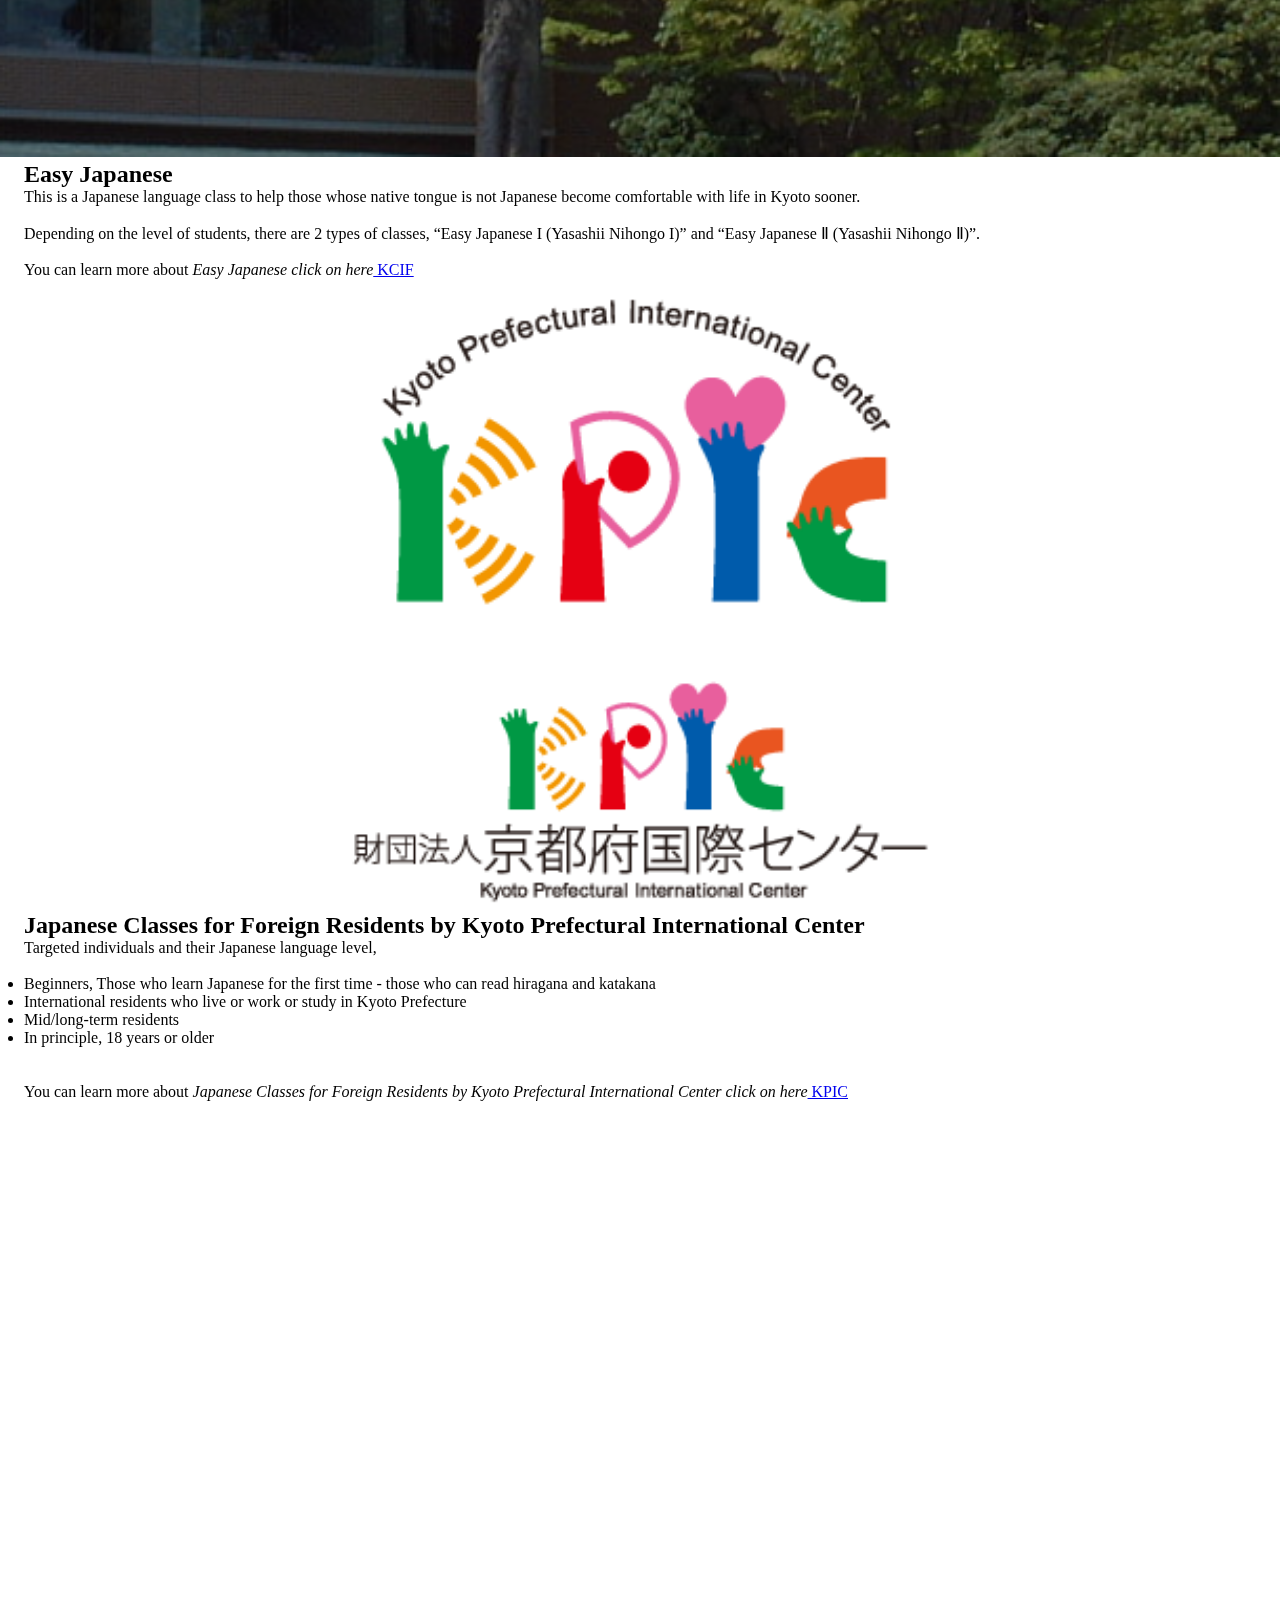
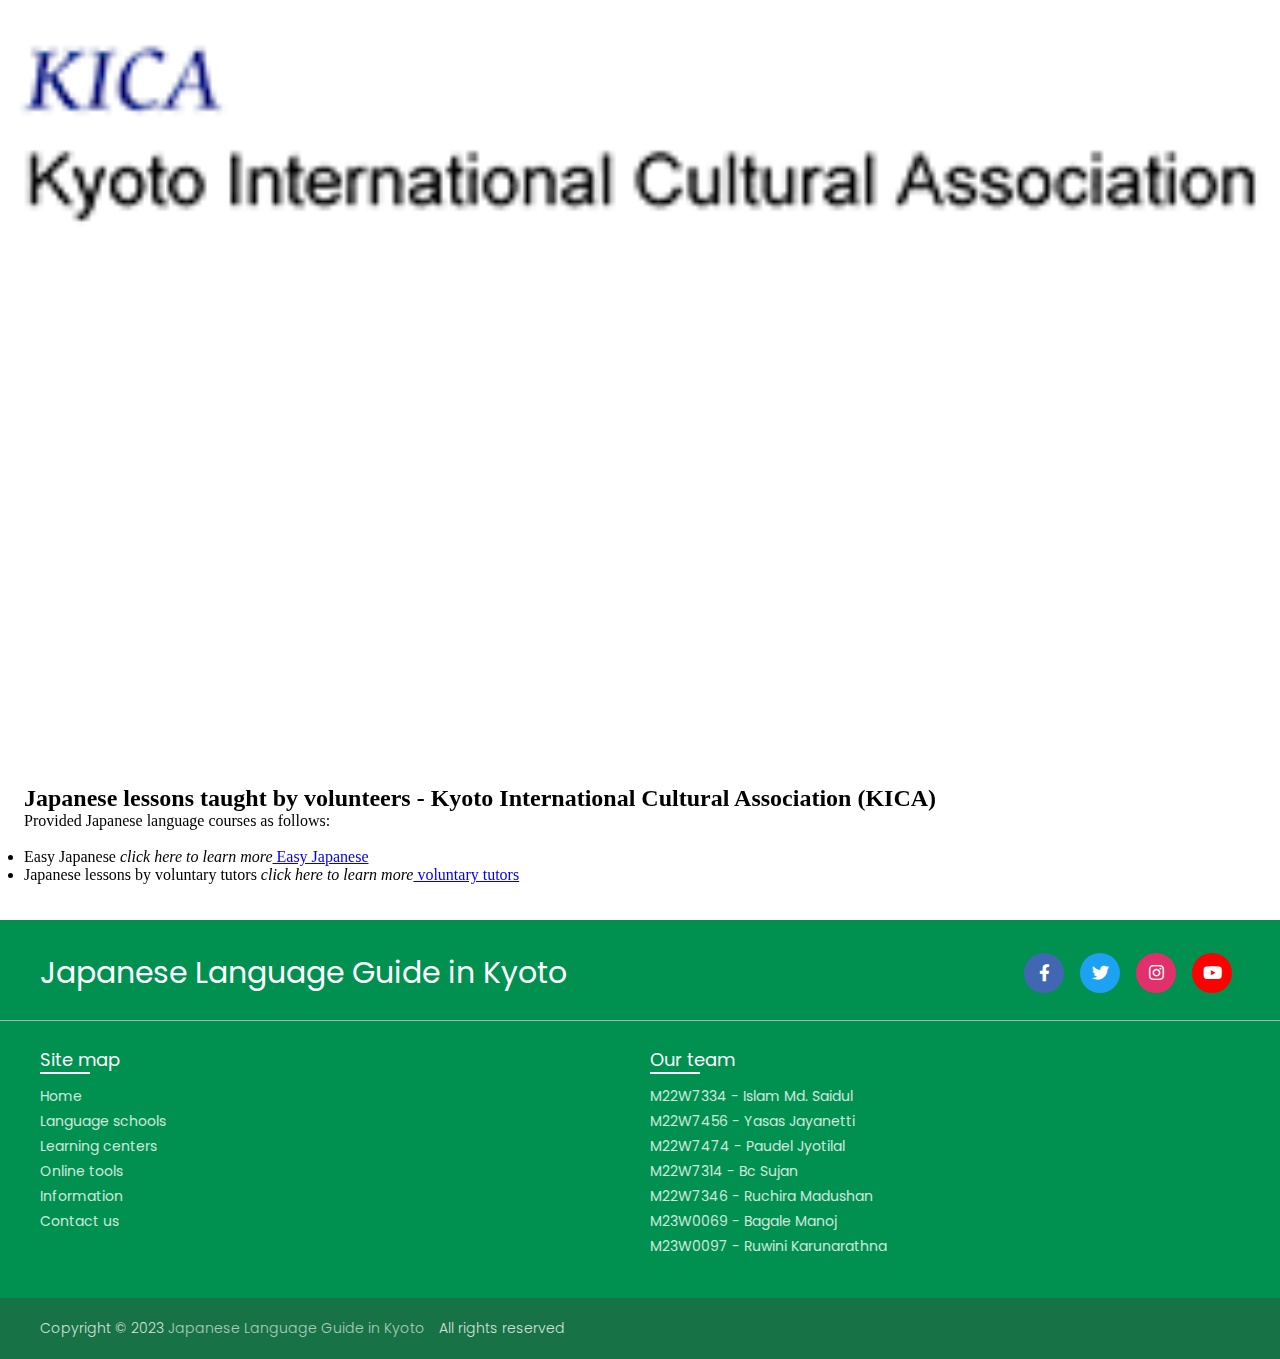
<file: pages/learning_centers.html>
<!DOCTYPE html>
<html>
	<head>
		<meta charset="UTF-8" />
		<meta name="viewport" content="width=device-width, initial-scale=1.0" />
		<link rel="stylesheet" href="https://fonts.googleapis.com/icon?family=Material+Icons">
		<link rel="stylesheet" href="https://cdnjs.cloudflare.com/ajax/libs/font-awesome/5.15.2/css/all.min.css"/>
		<link rel="stylesheet" href="../css/styles.css">
		<link rel="stylesheet" href="../css/styles2.css">
		
		<!-- Bootstrap -->
		<link rel="stylesheet" href="https://cdn.jsdelivr.net/npm/bootstrap@5.2.3/dist/css/bootstrap.min.css"
		integrity="sha384-rbsA2VBKQhggwzxH7pPCaAqO46MgnOM80zW1RWuH61DGLwZJEdK2Kadq2F9CUG65"
		crossorigin="anonymous"
		/>
		<script
		src="https://cdn.jsdelivr.net/npm/bootstrap@5.2.3/dist/js/bootstrap.min.js"
		integrity="sha384-cuYeSxntonz0PPNlHhBs68uyIAVpIIOZZ5JqeqvYYIcEL727kskC66kF92t6Xl2V"
		crossorigin="anonymous"
		/>
		</script>
		
		
		<title>Japanese Language Guide in Kyoto</title>
	</head>
	
	<body>
		<!-- navigation bar -->
		<div class="topnav">
		  <a class="home" href="../index.html"><i class="material-icons">home</i>  Home	</a>
		  
		  <a href="language_schools.html"><i class="material-icons">school</i>  Language schools</a>
		  
		  <a href="learning_centers.html"><i class="material-icons">local_library</i>  Learning centers</a>
		  
		  <a href="online_tools.html"><i class="material-icons">language</i>  Online tools</a>
		  
		  <a href="info.html"><i class="material-icons">info</i> Information</a>
		   
		  <a class="contact" href="contact_us.html"><i class="material-icons">groups</i>  Contact us</a>
		   
		</div>
		
		<!-- header section -->
		<div class="header">
		  <div class="text">Japanese Language Learning</div>
		  <div class="subtext">
		  <h2><span>Guide </span><span>in </span><span>Kyoto </span></div></h2>
		</div>
		</br>
		
		<!-- Content section -->
		<div class="maincontent">
		<div class="online">
      <h1 class="text-center">Learning centers & Other facilities</h1>
     
      <div class="row my-5">
        <div class="col-6 d-flex justify-content-center align-items-center flex-column">
          <div class="image">
            <img
              src="../img/centers/kcif.png"
              alt="kyoto city international foundation"
            />
			
          </div>
        </div>
        <div class="col-6 d-flex justify-content-center align-items-center flex-column">
          <div class="description">
            <h2>Volunteer's Room Japanese Class</h2>
            <span
              >Japanese language classes are held for foreigners living in the Kyoto area.
              <br /><br />
              kokoka, Kyoto City International Foundation has been providing "Volunteer's Room Japanese Class", 
			  covering the expenses for the costs of operating it including copies of materials for learners and maintenance of the volunteer room.
              <br /><br />
              You can learn more about <em>Volunteer's Room Japanese Class click on here</em><a href="https://www.kcif.or.jp/web/en/classes/japaneseclasses/" target="_blank"> KCIF</a>
            </span>
          </div>
        </div>
      </div>
	 
      <div class="row my-5  flex-row-reverse">
        <div class="col-6 d-flex justify-content-center align-items-center flex-column">
          <div class="image">
            <img
              src="../img/centers/kcif.png"
              alt="kyoto city international foundation"
            />
            
          </div>
        </div>
        <div class="col-5 d-flex justify-content-center align-items-center flex-column">
          <div class="description">
            <h2>Easy Japanese</h2>
            <span>
              This is a Japanese language class to help those whose native tongue is not Japanese become comfortable with life in Kyoto sooner.
              <br /><br />
              Depending on the level of students, there are 2 types of classes, “Easy Japanese I (Yasashii Nihongo I)” and “Easy Japanese Ⅱ (Yasashii Nihongo Ⅱ)”.
              <br /><br />
              You can learn more about <em>Easy Japanese click on here</em><a href="https://www.kcif.or.jp/web/en/classes/japaneseclasses/" target="_blank"> KCIF</a>
            </span>
          </div>
        </div>
      </div>
	 
      <div class="row my-5">
        <div class="col-6 d-flex justify-content-center align-items-center flex-column">
          <div class="image">
            <img
              src="../img/centers/kpic.jpg"
              alt="KPIC"
            />
            
          </div>
        </div>
        <div class="col-5 d-flex justify-content-center align-items-center flex-column">
          <div class="description">
            <h2>Japanese Classes for Foreign Residents by Kyoto Prefectural International Center</h2>
            <span
              >Targeted individuals and their Japanese language level,
				<br /><br />
				<ul>
					<li>Beginners, Those who learn Japanese for the first time - those who can read hiragana and katakana</li>
					<li>International residents who live or work or study in Kyoto Prefecture</li>
					<li>Mid/long-term residents</li>
					<li> In principle, 18 years or older</li>
				</ul>
              
			  <br /><br />
			  You can learn more about <em>Japanese Classes for Foreign Residents by Kyoto Prefectural International Center click on here</em><a href="https://www.kpic.or.jp/english/learning_japanese/japanese_course/index.html" target="_blank"> KPIC</a>
            </span>
          </div>
        </div>
         </div>
		 
         <div class="row my-5  flex-row-reverse">
          <div class="col-6 d-flex justify-content-center align-items-center flex-column">
            <div class="image">
              <img
                src="../img/centers/kica.png"
                alt="KICA"
              />
            </div>
          </div>
          <div class="col-5 d-flex justify-content-center align-items-center flex-column">
            <div class="description">
              <h2>Japanese lessons taught by volunteers - Kyoto International Cultural Association (KICA)</h2>
              <span>
                Provided Japanese language courses as follows:
				<br /><br />
				<ul>
					<li>Easy Japanese
					<em>click here to learn more</em><a href="https://kicainc.jp/english/classroom/volunteer2012.html#2" target="_blank"> Easy Japanese</a>
					</li>
					
					<li>Japanese lessons by voluntary tutors
					<em>click here to learn more</em><a href="https://kicainc.jp/english/classroom/volunteer2012.html" target="_blank"> voluntary tutors</a>
					</li>
				</ul>
                <br /><br />
            </span>
            </div>
          </div>
        </div>
	</div>
			
			
		
		</div>
		
		
		<!-- footer Section -->
        <footer>
		<div class="content">
		  <div class="top">
			<div class="logo-details">
			  <span class="logo_name">Japanese Language Guide in Kyoto</span>
			</div>
			<div class="media-icons">
			  <a href="#"><i class="fab fa-facebook-f"></i></a>
			  <a href="#"><i class="fab fa-twitter"></i></a>
			  <a href="#"><i class="fab fa-instagram"></i></a>
			  <a href="#"><i class="fab fa-youtube"></i></a>
			</div>
		  </div>
		  <div class="link-boxes">
			<ul class="box">
			  <li class="link_name">Site map</li>
			  <li><a href="../index.html">Home</a></li>
			  <li><a href="language_schools.html">Language schools</a></li>
			  <li><a href="learning_centers.html">Learning centers</a></li>
			  <li><a href="online_tools.html">Online tools</a></li>
			  <li><a href="info.html">Information</a></li>
			  <li><a href="contact_us.html">Contact us</a></li>
			</ul>
			<ul class="box">
			  <li class="link_name">Our team</li>
			  <li><a href="#">M22W7334 - Islam Md. Saidul</a></li>
			  <li><a href="#">M22W7456 - Yasas Jayanetti</a></li>
			  <li><a href="#">M22W7474 - Paudel Jyotilal</a></li>
			  <li><a href="#">M22W7314 - Bc Sujan</a></li>
			  <li><a href="#">M22W7346 - Ruchira Madushan</a></li>
			  <li><a href="#">M23W0069 - Bagale Manoj</a></li>
			  <li><a href="#">M23W0097 - Ruwini Karunarathna</a></li>
			</ul>
			
		  </div>
		</div>
		<div class="bottom-details">
		  <div class="bottom_text">
			<span class="copyright_text">Copyright © 2023 <a href="#">Japanese Language Guide in Kyoto</a> All rights reserved</span>
		  </div>
		</div>
		
		</footer>
	
		
		
		 
	</body>
</html>
</file>
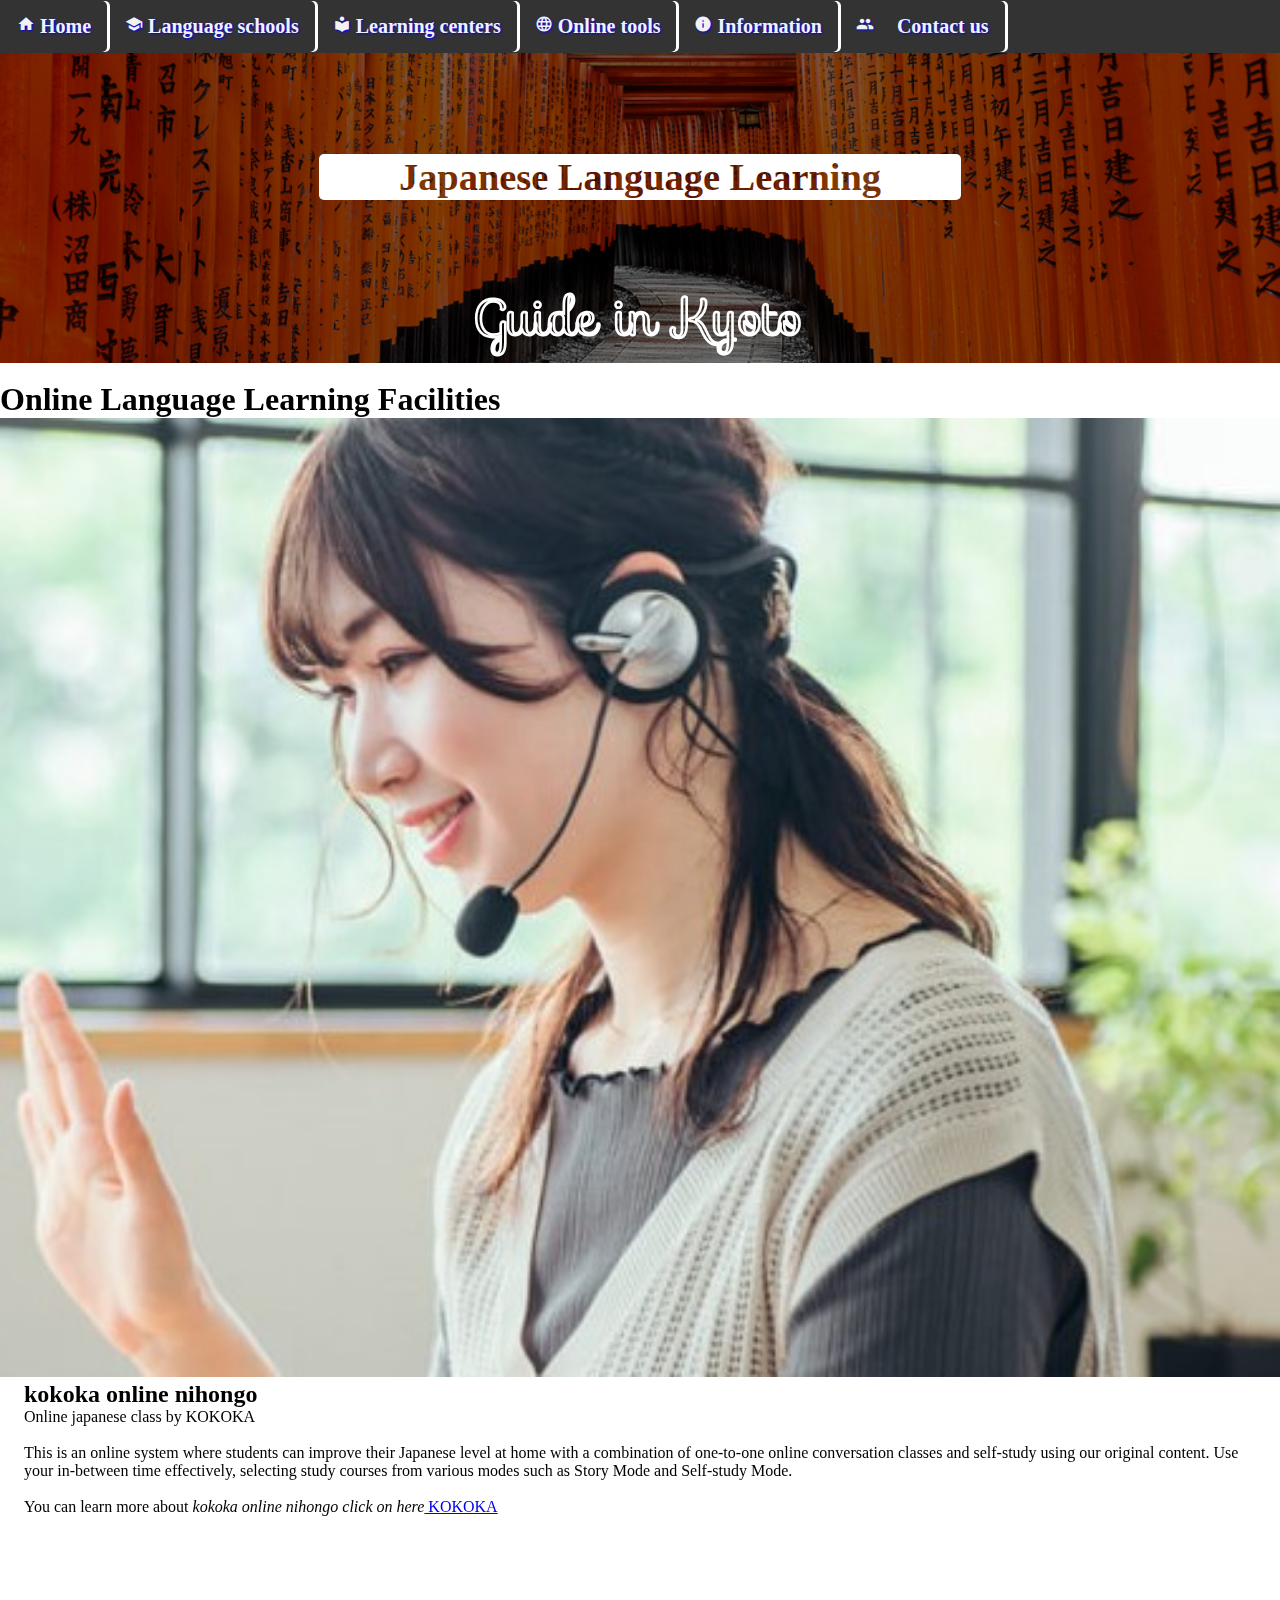
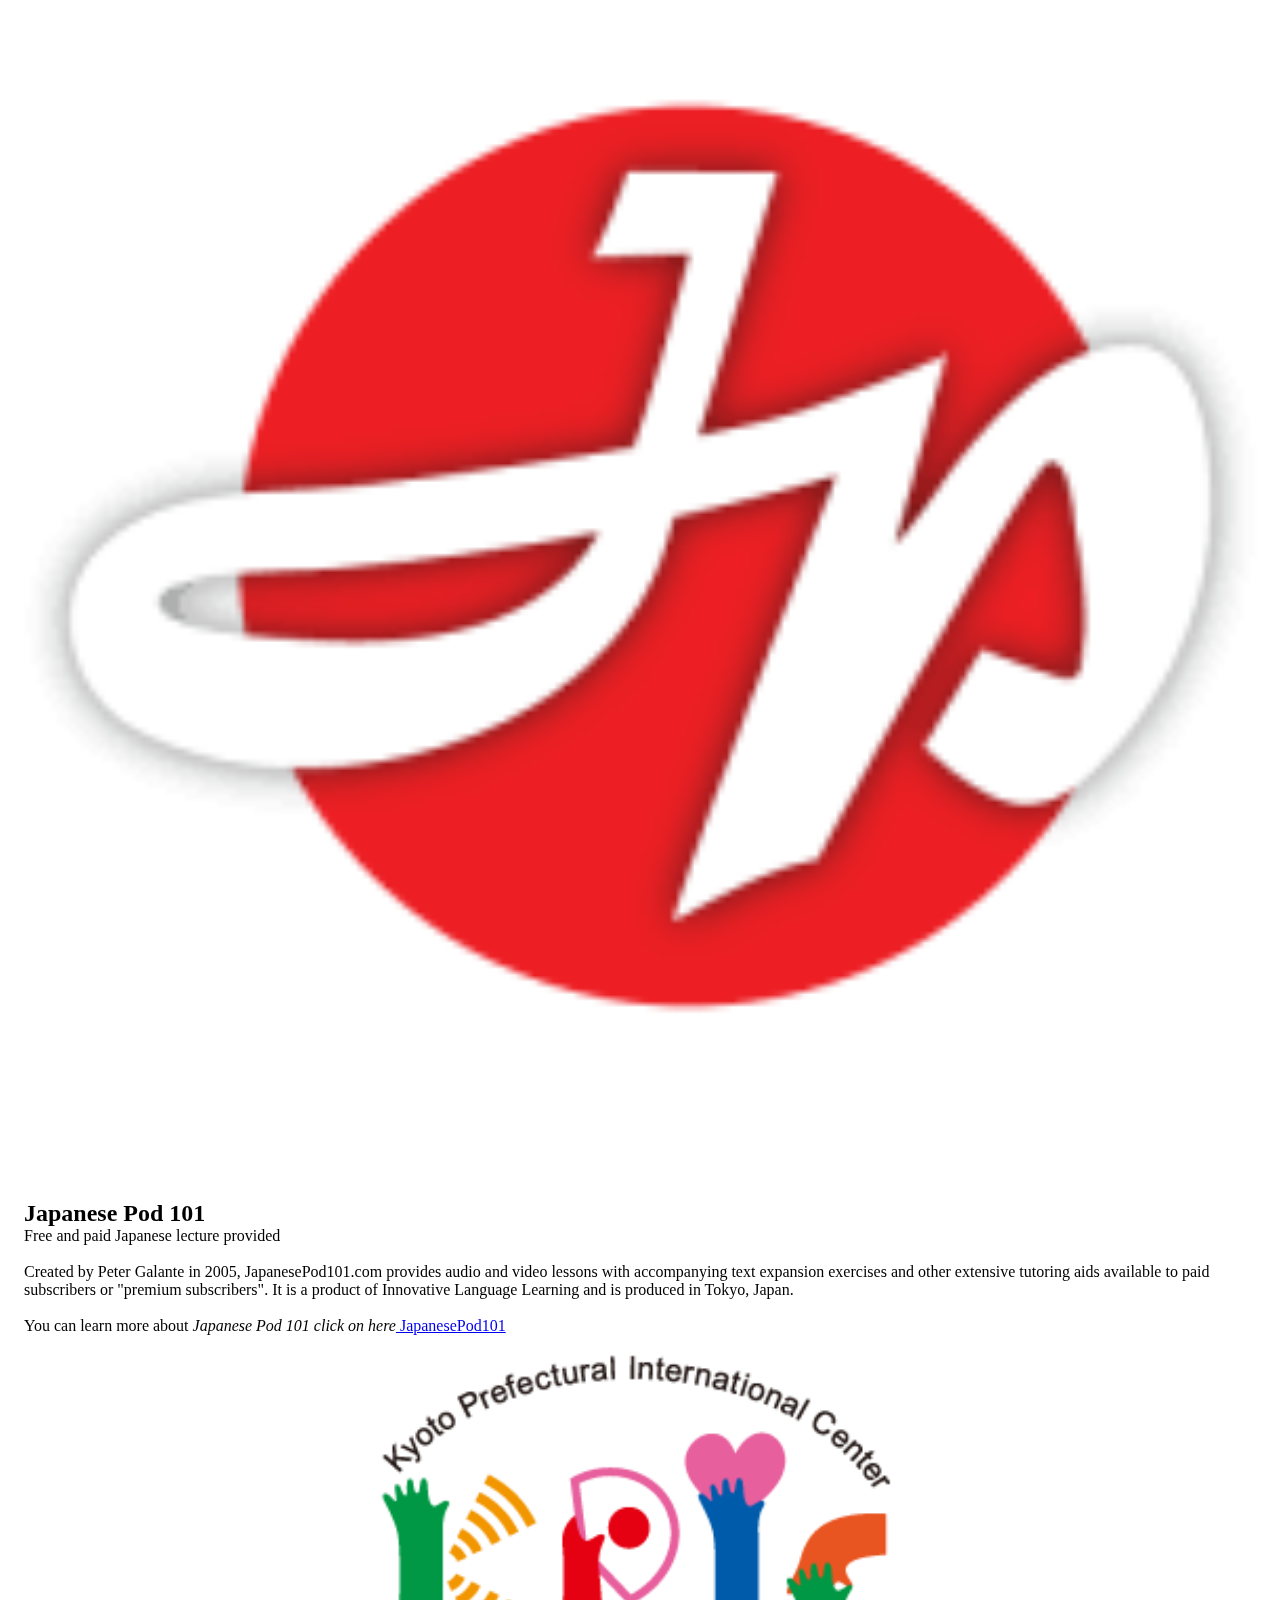
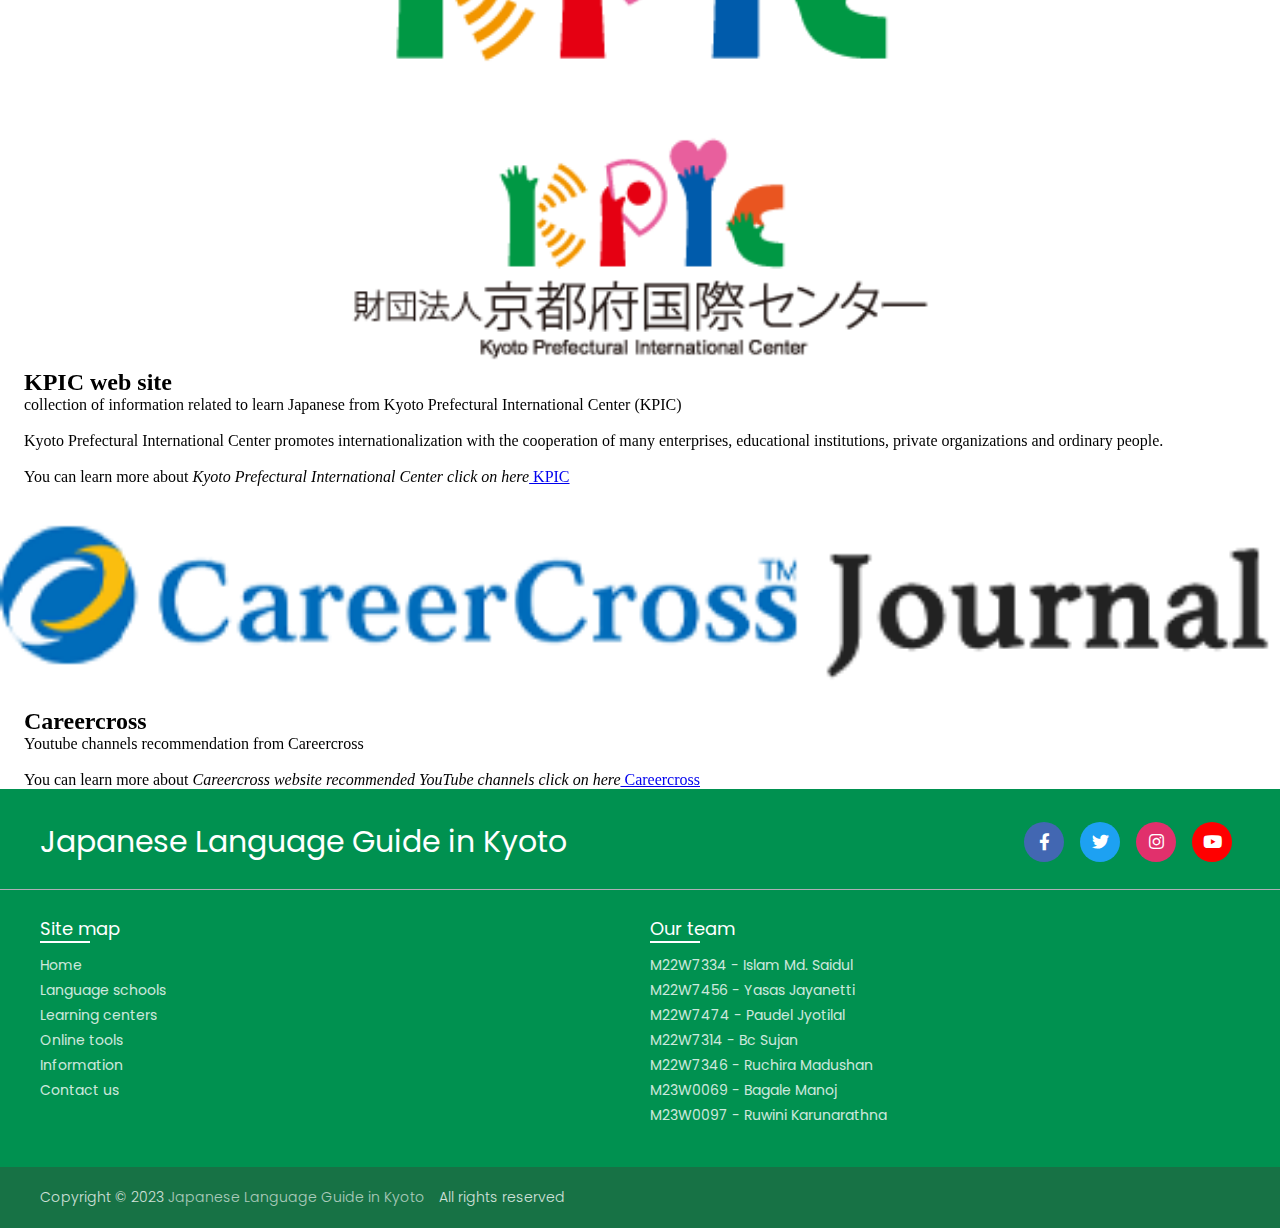
<file: pages/online_tools.html>
<!DOCTYPE html>
<html>
	<head>
		<meta charset="UTF-8" />
		<meta name="viewport" content="width=device-width, initial-scale=1.0" />
		<link rel="stylesheet" href="https://fonts.googleapis.com/icon?family=Material+Icons">
		<link rel="stylesheet" href="https://cdnjs.cloudflare.com/ajax/libs/font-awesome/5.15.2/css/all.min.css"/>
		<link rel="stylesheet" href="../css/styles.css">
		<link rel="stylesheet" href="../css/styles2.css">
		
		<!-- Bootstrap -->
		<link rel="stylesheet" href="https://cdn.jsdelivr.net/npm/bootstrap@5.2.3/dist/css/bootstrap.min.css"
		integrity="sha384-rbsA2VBKQhggwzxH7pPCaAqO46MgnOM80zW1RWuH61DGLwZJEdK2Kadq2F9CUG65"
		crossorigin="anonymous"
		/>
		<script
		src="https://cdn.jsdelivr.net/npm/bootstrap@5.2.3/dist/js/bootstrap.min.js"
		integrity="sha384-cuYeSxntonz0PPNlHhBs68uyIAVpIIOZZ5JqeqvYYIcEL727kskC66kF92t6Xl2V"
		crossorigin="anonymous"
		/>
		</script>
		
		
		<title>Japanese Language Guide in Kyoto</title>
	</head>
	
	<body>
		<!-- navigation bar -->
		<div class="topnav">
		  <a class="home" href="../index.html"><i class="material-icons">home</i>  Home	</a>
		  
		  <a href="language_schools.html"><i class="material-icons">school</i>  Language schools</a>
		  
		  <a href="learning_centers.html"><i class="material-icons">local_library</i>  Learning centers</a>
		  
		  <a href="online_tools.html"><i class="material-icons">language</i>  Online tools</a>
		  
		  <a href="info.html"><i class="material-icons">info</i> Information</a>
		   
		  <a class="contact" href="contact_us.html"><i class="material-icons">groups</i>  Contact us</a>
		  
		</div>
		
		<!-- header section -->
		<div class="header">
		  <div class="text">Japanese Language Learning</div>
		  <div class="subtext">
		  <h2><span>Guide </span><span>in </span><span>Kyoto </span></div></h2>
		</div>
		</br>
		
		<!-- Content section -->
		<div class="online">
      <h1 class="text-center">Online Language Learning Facilities</h1>
     
      <div class="row my-5">
        <div class="col-6 d-flex justify-content-center align-items-center flex-column">
          <div class="image">
            <img
              src="../img/online/kokoka.jpg"
              alt="kokoka online nihongo"
            />
			
          </div>
        </div>
        <div class="col-6 d-flex justify-content-center align-items-center flex-column">
          <div class="description">
            <h2>kokoka online nihongo</h2>
            <span
              >Online japanese class by KOKOKA
              <br /><br />
              This is an online system where students can improve their Japanese level at home with a 
			  combination of one-to-one online conversation classes and self-study using our original content.
			  Use your in-between time effectively, selecting study courses from various modes such as Story Mode and Self-study Mode.
              <br /><br />
              You can learn more about <em>kokoka online nihongo click on here</em><a href="https://online.kcif.or.jp/" target="_blank"> KOKOKA</a>
            </span>
          </div>
        </div>
      </div>
	 
      <div class="row my-5  flex-row-reverse">
        <div class="col-6 d-flex justify-content-center align-items-center flex-column">
          <div class="image">
            <img
              src="../img/online/japanesepod101.png"
              alt="Japanesepod101"
            />
            
          </div>
        </div>
        <div class="col-5 d-flex justify-content-center align-items-center flex-column">
          <div class="description">
            <h2>Japanese Pod 101</h2>
            <span>
              Free and paid Japanese lecture provided
              <br /><br />
              Created by Peter Galante in 2005, JapanesePod101.com provides audio and video 
			  lessons with accompanying text expansion exercises and other extensive tutoring 
			  aids available to paid subscribers or "premium subscribers". It is a product of 
			  Innovative Language Learning and is produced in Tokyo, Japan.
              <br /><br />
              You can learn more about <em>Japanese Pod 101 click on here</em><a href="https://www.japanesepod101.com/" target="_blank"> JapanesePod101</a>
            </span>
          </div>
        </div>
      </div>
	 
      <div class="row my-5">
        <div class="col-6 d-flex justify-content-center align-items-center flex-column">
          <div class="image">
            <img
              src="../img/online/kpic.jpg"
              alt="KPIC"
            />
            
          </div>
        </div>
        <div class="col-5 d-flex justify-content-center align-items-center flex-column">
          <div class="description">
            <h2>KPIC web site</h2>
            <span
              >collection of information related to learn Japanese from Kyoto Prefectural International Center (KPIC)
				<br /><br />
			
              Kyoto Prefectural International Center promotes internationalization with the cooperation of many enterprises, 
			  educational institutions, private organizations and ordinary people.
			  <br /><br />
			  You can learn more about <em>Kyoto Prefectural International Center click on here</em><a href="https://www.kpic.or.jp/english/about/greeting.html" target="_blank"> KPIC</a>
            </span>
          </div>
        </div>
         </div>
		 
         <div class="row my-5  flex-row-reverse">
          <div class="col-6 d-flex justify-content-center align-items-center flex-column">
            <div class="image">
              <img
                src="../img/online/carecross.png"
                alt="carecross"
              />
            </div>
          </div>
          <div class="col-5 d-flex justify-content-center align-items-center flex-column">
            <div class="description">
              <h2>Careercross</h2>
              <span>
                Youtube channels recommendation from Careercross
                <br /><br />
                You can learn more about <em>Careercross website recommended YouTube channels click on here</em><a href="https://www.careercross.com/journal/en/recommended-youtubers/" target="_blank"> Careercross</a>
            </span>
            </div>
          </div>
        </div>
	</div>
	
		<!-- footer Section -->
        <footer>
		<div class="content">
		  <div class="top">
			<div class="logo-details">
			  <span class="logo_name">Japanese Language Guide in Kyoto</span>
			</div>
			<div class="media-icons">
			  <a href="#"><i class="fab fa-facebook-f"></i></a>
			  <a href="#"><i class="fab fa-twitter"></i></a>
			  <a href="#"><i class="fab fa-instagram"></i></a>
			  <a href="#"><i class="fab fa-youtube"></i></a>
			</div>
		  </div>
		  <div class="link-boxes">
			<ul class="box">
			  <li class="link_name">Site map</li>
			  <li><a href="../index.html">Home</a></li>
			  <li><a href="language_schools.html">Language schools</a></li>
			  <li><a href="learning_centers.html">Learning centers</a></li>
			  <li><a href="online_tools.html">Online tools</a></li>
			  <li><a href="info.html">Information</a></li>
			  <li><a href="contact_us.html">Contact us</a></li>
			</ul>
			<ul class="box">
			  <li class="link_name">Our team</li>
			  <li><a href="#">M22W7334 - Islam Md. Saidul</a></li>
			  <li><a href="#">M22W7456 - Yasas Jayanetti</a></li>
			  <li><a href="#">M22W7474 - Paudel Jyotilal</a></li>
			  <li><a href="#">M22W7314 - Bc Sujan</a></li>
			  <li><a href="#">M22W7346 - Ruchira Madushan</a></li>
			  <li><a href="#">M23W0069 - Bagale Manoj</a></li>
			  <li><a href="#">M23W0097 - Ruwini Karunarathna</a></li>
			</ul>
			
		  </div>
		</div>
		<div class="bottom-details">
		  <div class="bottom_text">
			<span class="copyright_text">Copyright © 2023 <a href="#">Japanese Language Guide in Kyoto</a> All rights reserved</span>
		  </div>
		</div>
		
		</footer>
	
		
		
		 
	</body>
</html>
</file>
<file: css/styles.css>
@import url('https://fonts.googleapis.com/css2?family=Poppins:wght@200;300;400;500;600;700&display=swap');
@import url('https://fonts.googleapis.com/css?family=Sofia&effect=neon|outline|emboss|shadow-multiple');

*
{
padding: 0;
margin: 0;
}


@media (max-width: 992px) {

  }
@media (max-width: 768px) {

}
@media (max-width: 576px) {

}

/* Add a dark transparent background to the top navigation */
.topnav {
  background-color: #333;
  border-radius: 0px;
  overflow: hidden;
  
}

/* Style the links inside the navigation bar */
.topnav a {
  float: left;
  color: #f2f2f2;
  text-align: center;
  padding: 14px 16px;
  text-decoration: none;
  text-shadow: 1px 1px 2px blue;
  font-weight: bold;
  font-size: 20px;
  border-radius: 5px;
  box-shadow: 3px 0px 0px 0px white;
  margin: 1px;
}

/* Change the color of links on hover */
.topnav a:hover {
  background-color: springgreen;
  color: black;
  animation: glow 1s ease-in-out infinite alternate;
  transition: all 0.4s ease
}

/* Add a color to the home/current link */
.topnav a.home:hover {
  background-color: blue;
  border-radius: 5px;
  color: white;
  box-shadow: 5px 0px 8px 0px white;
}

/* Add a color to the home/current link */
.topnav a.contact:hover {
  background-color: #ffc45e;
  border-radius: 5px;
  color: white;
  box-shadow: 5px 0px 5px 0px white;
}


body {
  /*background-image: url("img/background.jpg"), linear-gradient(rgb(219, 166, 166), rgb(0, 0, 172));*/
  background-position: center;
  background-repeat: no-repeat;
  background-size: 100%;
}

/* Header/Logo Title */
.header {
  padding: 15px;
  text-align: center;
  background-image: linear-gradient(rgba(0, 0, 0, 0.5), rgba(0, 0, 0, 0.5)), url("../img/banner-kyoto-2.jpg");
  background-position: center;
  background-repeat: no-repeat;
  background-size: cover;
  position: relative;
  color: white;
  font-size: 25px;
  height: 280px; /* Some height */
}
.text {
  background-color: white;
  border-radius: 5px;
  color: black;
  font-size: 3vw; /* Responsive font size */
  font-weight: bold;
  margin: 0 auto; /* Center the text container */
  padding: 1px;
  width: 50%;
  text-align: center; /* Center text */
  position: absolute; /* Position text */
  top: 40%; /* Position text in the middle */
  left: 50%; /* Position text in the middle */
  transform: translate(-50%, -50%); /* Position text in the middle */
  mix-blend-mode: screen; /* This makes the cutout text possible */
}
.subtext h2{
  color: #fff;
  font-family: "Sofia", sans-serif;
  color: transparent;
  -webkit-text-stroke: 1px #fff;
  /*font-style: oblique;*/
  font-size: 4vw; /* Responsive font size */
  font-weight: bold;
  width: 50%;
  text-align: center; /* Center text */
  position: absolute; /* Position text */
  bottom: 2%; /* Position text in the middle */
  left: 25%; /* Position text in the middle */
  cursor: pointer;
}

/* Subtext glowing effect animation */
.subtext h2:span{
	transition: 0.5s;
}
.subtext h2:hover span:nth-child(0){
	margin-right: 10px;
}
.subtext h2:hover span:nth-child(1){
	margin-right: 10px;
}
.subtext h2:hover span:nth-child(2){
	margin-right: 10px;
}
.subtext h2:hover span:nth-child(3){
	margin-right: 10px;
}

.subtext h2:hover span{
	color: #49F3B9;
	text-shadow: 0 0 10px blue,
				 0 0 20px blue,
				 0 0 40px blue,
				 0 0 80px blue,
				 0 0 120px blue,
				 0 0 160px blue;
	transition: all 0.5s ease;
}

/* Navigation bar icons */
.material-icons{
	font-size:18px;
	position:static;
}

/* Main page content section */

/*Language schools*/
.school{
	width: 100;
	height:70vh;
	background-image: url("../img/main/scl.jpg"), linear-gradient(rgb(0, 0, 0, 0.3), transparent);
	background-size: cover;
	padding: 0.8%;
	position: relative;
	border-radius: 5px;
}
.school-text{
	color: #fff;
	position: absolute;
	top: 70px;
}

/*Highlighted text*/
.school-text h2{
	font-size: 120px;
	line-height: 110px;
	margin-left: -10px;
	color: transparent;
	-webkit-text-stroke: 1px #fff;
	background: url("../img/main/back.png") #007fff ;
	-webkit-background-clip: text;
	background-position: 0 0;
	animation: back 200s linear infinite;
}
@keyframes back{
	100%{
		background-position: 2000px 0;
	}
}
.school-text p{
	font-size: 40px;
	font-weight: 500;
	text-shadow: 1px 1px 2px #1c1cf0 ;
}

/*Centers*/
.center{
	width: 100;
	height:70vh;
	background-image: url("../img/main/centers.jpg"), linear-gradient(rgba(0, 0, 0, 0.3), transparent);
	background-size: cover;
	padding: 0.8%;
	position: relative;
	 border-radius: 5px;
}
.center-text{
	color: #fff;
	position: absolute;
	top: 70px;
}
/*Highlighted text*/
.center-text h2{
	font-size: 120px;
	line-height: 120px;
	margin-left: -10px;
	color: transparent;
	-webkit-text-stroke: 1px #fff;
	background: url("../img/main/back.png") #00ff7f;
	-webkit-background-clip: text;
	background-position: 0 0;
	animation: back 200s linear infinite;
}
@keyframes back{
	100%{
		background-position: 2000px 0;
	}
}
.center-text p{
	font-size: 40px;
	font-weight: 500;
	text-shadow: 1px 1px 2px #00ff7f;
}

/*web*/
.web{
	width: 100;
	height:70vh;
	background-image: url("../img/main/online.jpg"), linear-gradient(rgba(0, 0, 0, 0.3), transparent);
	background-size: cover;
	padding: 0.8%;
	position: relative;
	 border-radius: 5px;
}
.web-text{
	color: #fff;
	position: absolute;
	top: 70px;
}
/*Highlighted text*/
.web-text h2{
	font-size: 120px;
	line-height: 120px;
	margin-left: -10px;
	color: transparent;
	-webkit-text-stroke: 1px #fff;
	background: url("../img/main/back.png") #ea3c53 ;
	-webkit-background-clip: text;
	background-position: 0 0;
	animation: back 200s linear infinite;
}
@keyframes back{
	100%{
		background-position: 2000px 0;
	}
}
.web-text p{
	font-size: 40px;
	font-weight: 500;
	text-shadow: 1px 1px 2px #ea3c53 ;
}

/*Information*/
.info{
	width: 100;
	height:70vh;
	background-image: url("../img/main/test.jpg"), linear-gradient(rgba(0, 0, 0, 0.3), transparent);
	background-size: cover;
	padding: 0.8%;
	position: relative;
	 border-radius: 5px;
}
.info-text{
	color: #fff;
	position: absolute;
	top: 70px;
}
/*Highlighted text*/
.info-text h2{
	font-size: 100px;
	line-height: 100px;
	margin-left: -10px;
	color: transparent;
	-webkit-text-stroke: 1px #fff;
	background: url("../img/main/back.png") #e63e62;
	-webkit-background-clip: text;
	background-position: 0 0;
	animation: back 200s linear infinite;
}
@keyframes back{
	100%{
		background-position: 2000px 0;
	}
}
.info-text p{
	font-size: 40px;
	font-weight: 500;
	text-shadow: 1px 1px 2px #e63e62;
}


/* Footer */
footer{
  font-family: "Poppins" , sans-serif;
  position: relative;
  background: #009150;
  width: 100%;
  bottom: 0;
  left: 0;
  border-radius: 0 0 5px 5px;
}
footer::before{
  content: '';
  position: absolute;
  left: 0;
  top: 100px;
  height: 1px;
  width: 100%;
  background: #AFAFB6;
}
footer .content{
  max-width: 1250px;
  margin: auto;
  padding: 30px 40px 40px 40px;
}
footer .content .top{
  display: flex;
  align-items: center;
  justify-content: space-between;
  margin-bottom: 50px;
}
.content .top .logo-details{
  color: #fff;
  font-size: 30px;
}
.content .top .media-icons{
  display: flex;
}
.content .top .media-icons a{
  height: 40px;
  width: 40px;
  margin: 0 8px;
  border-radius: 50%;
  text-align: center;
  line-height: 40px;
  color: #fff;
  font-size: 17px;
  text-decoration: none;
  transition: all 0.4s ease;
}
.top .media-icons a:nth-child(1){
  background: #4267B2;
}
.top .media-icons a:nth-child(1):hover{
  color: #4267B2;
  background: #fff;
}
.top .media-icons a:nth-child(2){
  background: #1DA1F2;
}
.top .media-icons a:nth-child(2):hover{
  color: #1DA1F2;
  background: #fff;
}
.top .media-icons a:nth-child(3){
  background: #E1306C;
}
.top .media-icons a:nth-child(3):hover{
  color: #E1306C;
  background: #fff;
}
.top .media-icons a:nth-child(4){
  background: #FF0000;
}
.top .media-icons a:nth-child(4):hover{
  color: #FF0000;
  background: #fff;
}
footer .content .link-boxes{
  width: 100%;
  display: flex;
  justify-content: space-between;
}
footer .content .link-boxes .box{
  width: calc(100% / 2 - 10px);
  list-style-type: none;
}
.content .link-boxes .box .link_name{
  color: #fff;
  font-size: 18px;
  font-weight: 400;
  margin-bottom: 10px;
  position: relative;
}
.link-boxes .box .link_name::before{
  content: '';
  position: absolute;
  left: 0;
  bottom: -1px;
  height: 2px;
  width: 50px;
  background: #fff;
}
content .link-boxes .box li{
  margin: 6px 0;
  list-style: none;
}
.content .link-boxes .box li a{
  color: #fff;
  font-size: 14px;
  font-weight: 400;
  text-decoration: none;
  opacity: 0.8;
  transition: all 0.4s ease;
}
.content .link-boxes .box li a:hover{
  opacity: 1;
  text-decoration: underline;
}
footer .bottom-details{
  width: 100%;
  background: #177245;
  
}
footer .bottom-details .bottom_text{
  max-width: 1250px;
  margin: auto;
  padding: 20px 40px;
  display: flex;
  justify-content: space-between;
}
.bottom-details .bottom_text span,
.bottom-details .bottom_text a{
  font-size: 14px;
  font-weight: 300;
  color: #fff;
  opacity: 0.8;
  text-decoration: none;
}
.bottom-details .bottom_text a:hover{
  opacity: 1;
  text-decoration: underline;
}
.bottom-details .bottom_text a{
  margin-right: 10px;
}
@media (max-width: 900px) {
  footer .content .link-boxes{
    flex-wrap: wrap;
  }
  footer .content .link-boxes{
    width: 40%;
    margin-top: 10px;
  }
}

@media (max-width: 700px){
  footer{
    position: relative;
  }
  .content .top .logo-details{
    font-size: 26px;
  }
  .content .top .media-icons a{
    height: 35px;
    width: 35px;
    font-size: 14px;
    line-height: 35px;
  }
  footer .content .link-boxes .box{
    width: calc(100% / 3 - 10px);
  }
  footer .content .link-boxes .input-box{
    width: 60%;
  }
  .bottom-details .bottom_text span,
  .bottom-details .bottom_text a{
    font-size: 12px;
  }
}
@media (max-width: 520px){
  footer::before{
    top: 145px;
  }
  footer .content .top{
    flex-direction: column;
  }
  .content .top .media-icons{
    margin-top: 16px;
  }
  footer .content .link-boxes .box{
    width: calc(100% / 2 - 10px);
  }
  footer .content .link-boxes{
    width: 100%;
  }
}
</file>
<file: css/styles2.css>
.image img {
  width: 100%;
}

.center {
  margin: auto;
  width: 60%;
  border: 3px solid #73ad21;
  padding: 10px;
}

.source {
  text-align: center;
  margin: initial;
}

.description {
  padding-left: 1.5rem;
  padding-right: 1.5rem;
}
</file>
